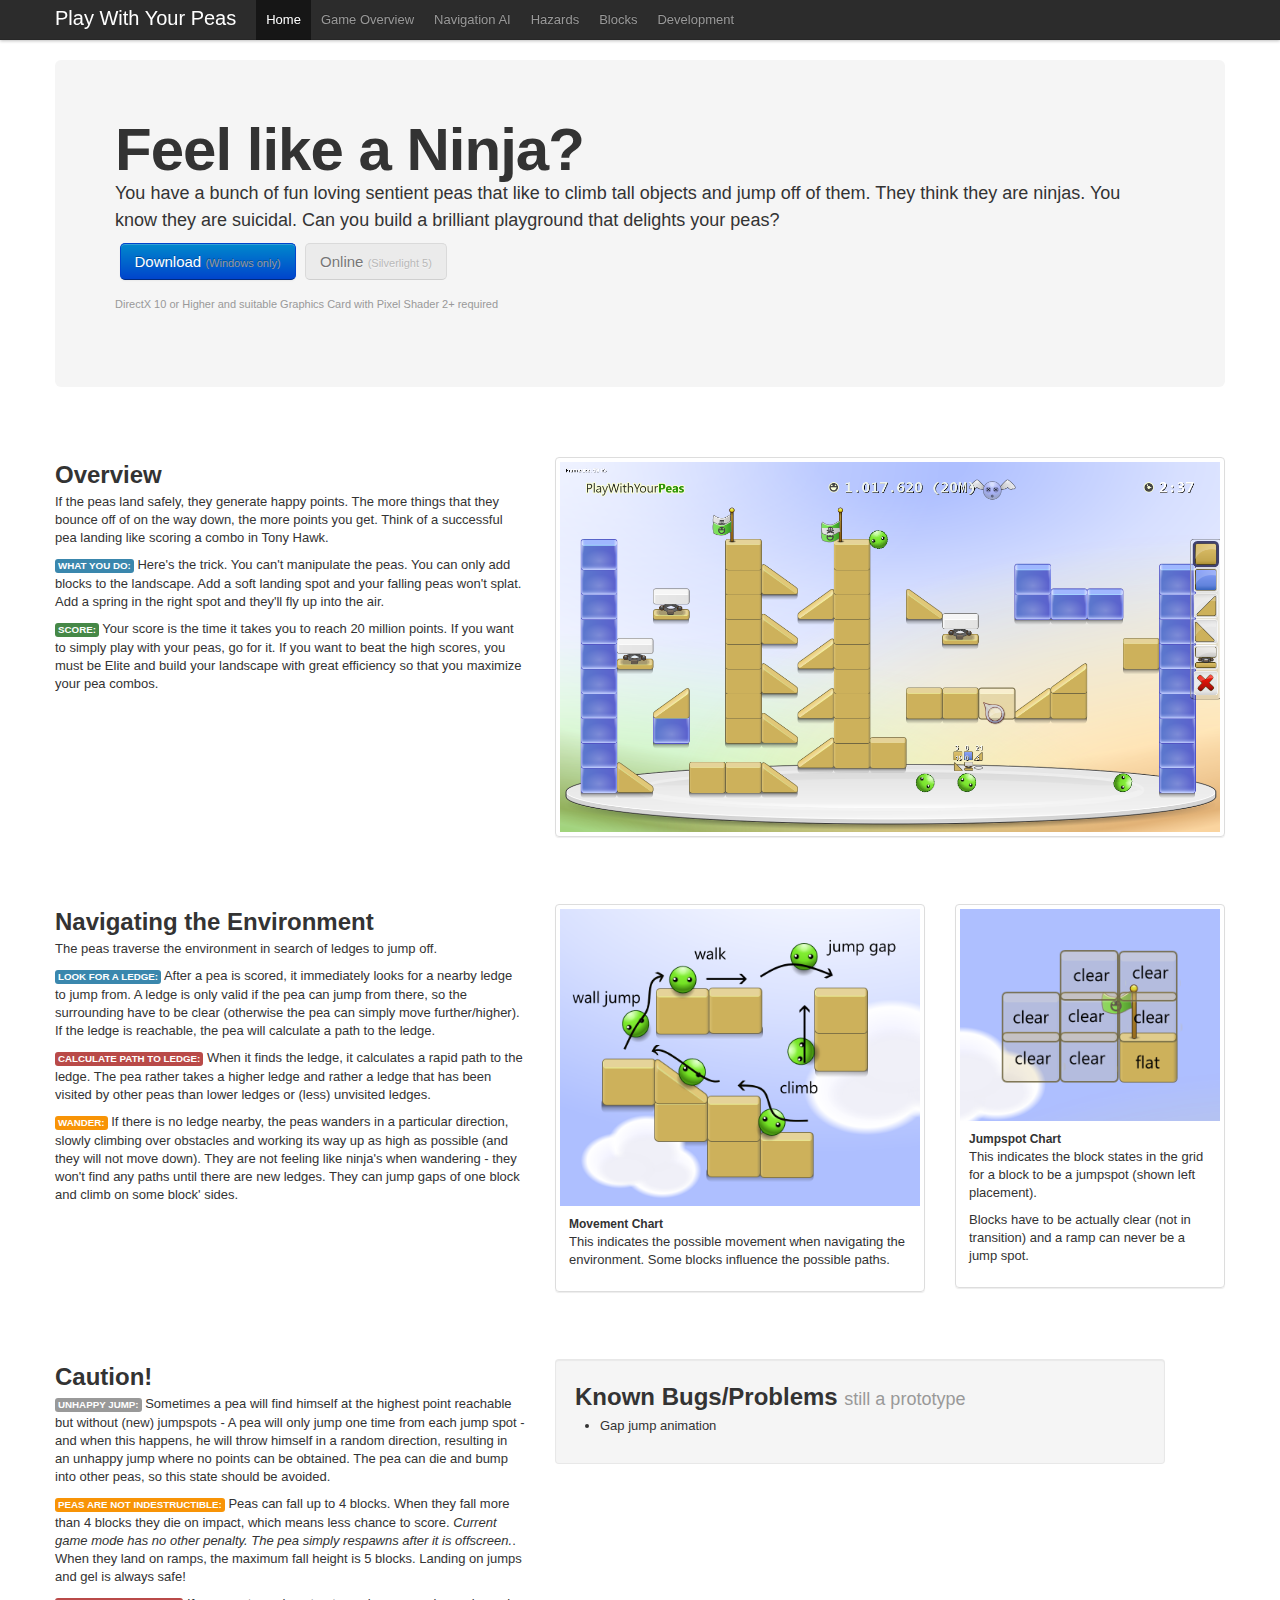
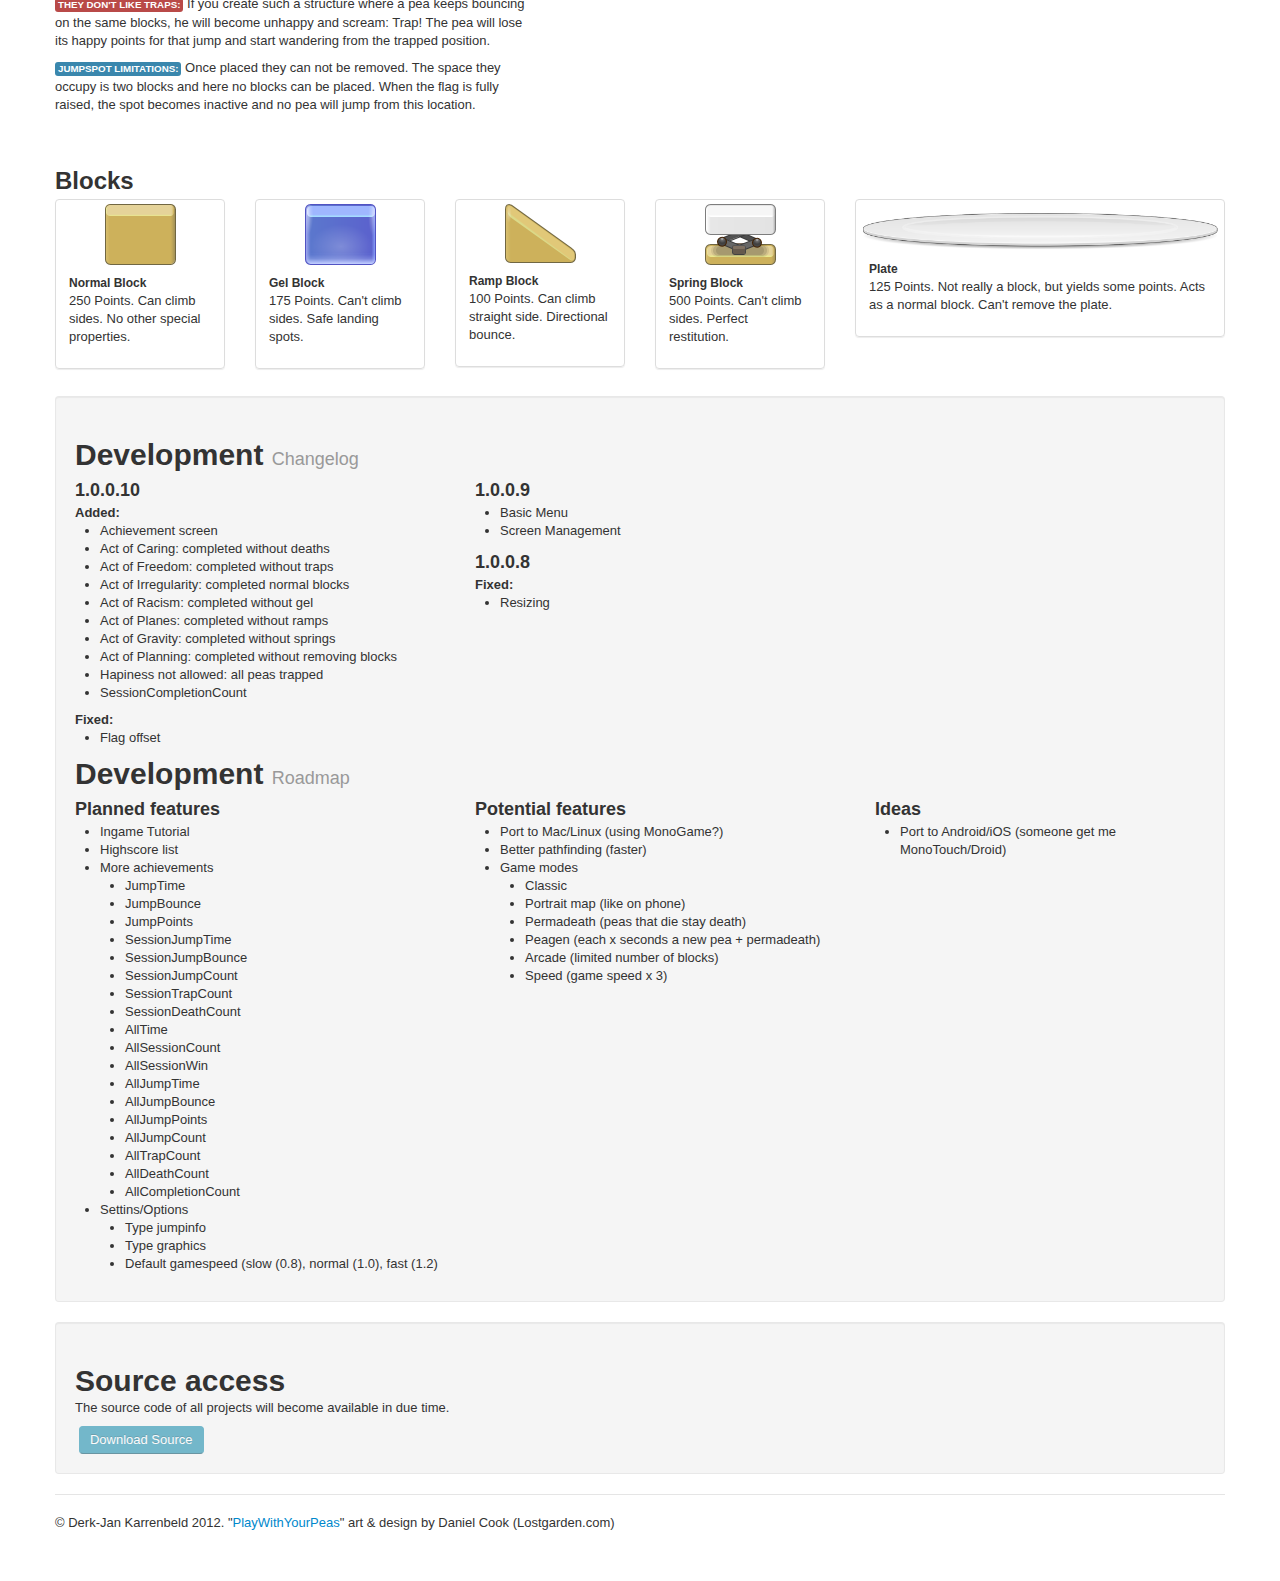
<file: PlayWithYourPeas - Using SilverSprite/PlayWithYourPeas/index.html>
﻿<!doctype html>
<!--[if lt IE 7]> <html class="no-js lt-ie9 lt-ie8 lt-ie7" lang="en"> <![endif]-->
<!--[if IE 7]>    <html class="no-js lt-ie9 lt-ie8" lang="en"> <![endif]-->
<!--[if IE 8]>    <html class="no-js lt-ie9" lang="en"> <![endif]-->
<!--[if gt IE 8]><!--> <html class="no-js" lang="en"> <!--<![endif]-->
<head>
	<meta charset="utf-8">
	<meta http-equiv="X-UA-Compatible" content="IE=edge,chrome=1">
    <meta property="og:type"        content="website" /> 
 	<meta property="og:url"         content="http://peas.derk-jan.org/"> 
  	<meta property="og:title"       content="Play With Your Peas" /> 
  	<meta property="og:image"       content="http://peas.derk-jan.org/img/Identifier.png" /> 
  	<meta property="og:description" content="Play With Your Peas - Prototype Challenge Game" />

	<title>Play With Your Peas - Prototype Challenge Game</title>
	<meta name="description" content="">
	<meta name="author" content="">

	<meta name="viewport" content="width=device-width">
	<link href="less/style.css" rel="stylesheet">

	<script src="js/libs/modernizr-2.5.3-respond-1.1.0.min.js"></script>
</head>
<body data-spy="scroll">
<!--[if lt IE 7]><p class=chromeframe>Your browser is <em>ancient!</em> <a href="http://browsehappy.com/">Upgrade to a different browser</a> or <a href="http://www.google.com/chromeframe/?redirect=true">install Google Chrome Frame</a> to experience this site.</p><![endif]-->

    <div class="navbar navbar-fixed-top" id="navbar">
        <div class="navbar-inner">
            <div class="container">
                <a class="btn btn-navbar" data-toggle="collapse" data-target=".nav-collapse">
                    <span class="icon-bar"></span>
                    <span class="icon-bar"></span>
                    <span class="icon-bar"></span>
                </a>
                <a class="brand" href="#">Play With Your Peas</a>
                <div class="nav-collapse">
                    <ul class="nav">
                        <li class="active"><a href="#">Home</a></li>
                        <li><a href="#about">Game Overview</a></li>
                        <li><a href="#ai">Navigation AI</a></li>
                        <li><a href="#caution">Hazards</a></li>
                        <li><a href="#blocks">Blocks</a></li>
                        <li><a href="#development">Development</a></li>
                    </ul>
                </div><!--/.nav-collapse -->
            </div>
        </div>
    </div>

    <div class="container">

        <!-- Marketing -->
        <div class="hero-unit">
            <h1>Feel like a Ninja?</h1>
            <p>You have a bunch of fun loving sentient peas that like to climb tall objects and jump off 
            of them. They think they are ninjas. You know they are suicidal.
            Can you build a brilliant playground that delights your peas?</p>
            
            <p>
                <a class="btn btn-primary btn-large" href="xna/publish.htm">Download <small>(Windows only)</small></a>
                <a class="btn btn-large disabled" href="canvas/">Online <small>(Silverlight 5)</small></a>
            </p>
            
            <p>
	            <small>DirectX 10 or Higher and suitable Graphics Card with Pixel Shader 2+ required</small><br>
            </p>
        </div>

        <!-- Information -->
        <div id="information">
            <section class="row"  id="about">
                <div class="span5">
                    <h2>Overview</h2>
                    <p>If the peas land safely, they generate happy points. The more things that they bounce off of on the way down, the more points you get. 
                    Think of a successful pea landing like scoring a combo in Tony Hawk.
                    </p>
                    <p><b class="label label-info">What you do:</b> Here's the trick. You can't manipulate the peas. You can only add blocks to the landscape. Add a soft landing spot 
                    and your falling peas won't splat. Add a spring in the right spot and they'll fly up into the air.
                    </p>
                    <p><b class="label label-success">Score:</b> Your score is the time it takes you to reach 20 million points. If you want to simply play with your peas, go for it. 
                    If you want to beat the high scores, you must be Elite and build your landscape with great efficiency so that you maximize your pea combos.
                    </p>
                </div>
                <div class="span7">
                    <ul class="thumbnails">
                        <li class="span7">
                            <!-- <a href="#popupleveldesign" data-toggle="modal" class="thumbnail"> -->
                            <a href="#lvldesign" class="thumbnail zoom">
                                <img src="img/LevelDesign.png" title="Build that playground!" alt="Example playground" />
                            </a>
                            
                            <div id="lvldesign" class="hidden">
                            	<img src="img/LevelDesign.png" title="Build that playground!" alt="Example playground" />
                            </div>
                        </li>
                    </ul>

                    <!-- First do css and so forth
                    <div class="modal fade" id="popupleveldesign">
                        <div class="modal-header">
                            <button class="close" data-dismiss="modal">×</button>
                            <h3>Build that playground!</h3>
                        </div>
                        <div class="modal-body">
                            <img src="img/LevelDesign.png" alt="Example playground" />
                            <p>Use the tools on the right to build the perfect playground for your peas</p>
                        </div>
                        <div class="modal-footer">
                            <a href="#" class="btn">Close</a>
                        </div>
                    </div>
                    -->
                </div>
             </section>
             
             <section id="ai" class="row">
                <div class="span5">
                    <h2>Navigating the Environment</h2>
                    <p>The peas traverse the environment in search of ledges to jump off.</p>
                    <p><b class="label label-info">Look for a ledge:</b> After a pea is scored, it immediately looks for a nearby ledge to jump from. A ledge is only valid if the pea
                    can jump from there, so the surrounding have to be clear (otherwise the pea can simply move further/higher). If the ledge is reachable, 
                    the pea will calculate a path to the ledge.
                    </p>

                    <p><b class="label label-important">Calculate path to ledge:</b> When it finds the ledge, it calculates a rapid path to the ledge. The pea rather takes a higher ledge
                    and rather a ledge that has been visited by other peas than lower ledges or (less) unvisited ledges. 
                    </p>

                    <p><b class="label label-warning">Wander:</b> If there is no ledge nearby, the peas wanders in a particular direction, slowly climbing over obstacles and working 
                    its way up as high as possible (and they will not move down). They are not feeling like ninja's when wandering - they won't find any paths
                    until there are new ledges. They can jump gaps of one block and climb on some block' sides.
                    </p>
                </div>
                <div class="span7">
                    <ul class="thumbnails">
                        <li class="span4">
                            <div class="thumbnail">
                                <img src="img/Movement.png" title="Navigating the environment" alt="Movement chart" />
                                <div class="caption">
                                    <h5>Movement Chart</h5>
                                    <p>This indicates the possible movement when navigating the environment. Some blocks influence the possible paths.</p>
                                </div>
                            </div>
                        </li>
                        <li class="span3">
                            <div class="thumbnail">
                                <img src="img/IsJumpSpot.png" title="Where will the pea jump?" alt="Jumpspot chart" />
                                <div class="caption">
                                    <h5>Jumpspot Chart</h5>
                                    <p>This indicates the block states in the grid for a block to be a jumpspot (shown left placement).</p>
                                    <p>Blocks have to be actually clear (not in transition) and a ramp can never be a jump spot.</p>
                                </div>
                            </div>
                        </li>
                    </ul>
                </div>
             </section>

             <section id="caution" class="row">
                <div class="span5">
                   <h2>Caution!</h2>
                   <p><b class="label">Unhappy Jump:</b> Sometimes a pea will find himself at the highest point reachable but without (new) jumpspots - A pea will only jump
                   one time from each jump spot - and when this happens, he will throw himself in a random direction, resulting in an unhappy jump where no points
                   can be obtained. The pea can die and bump into other peas, so this state should be avoided.</p>
                   <p><b class="label label-warning">Peas are not indestructible:</b> Peas can fall up to 4 blocks. When they fall more than 4 blocks they die on impact, which means less chance
                   to score. <em>Current game mode has no other penalty. The pea simply respawns after it is offscreen.</em>. When they land on ramps, the maximum fall height is 5 blocks. 
                   Landing on jumps and gel is always safe!</p>
                   <p><b class="label label-important">They don't like traps:</b> If you create such a structure where a pea keeps bouncing on the same blocks, he will become unhappy
                   and scream: Trap! The pea will lose its happy points for that jump and start wandering from the trapped position.</p>
                   <p><b class="label label-info">Jumpspot limitations:</b> Once placed they can not be removed. The space they occupy is two blocks and here no blocks can be placed.
                   When the flag is fully raised, the spot becomes inactive and no pea will jump from this location.</p>
                </div>
                <div class="span6 well">
                    <h2>Known Bugs/Problems <small>still a prototype</small></h2>
                    <ul>
                        <li>Gap jump animation</li>
                    </ul>
                </div>
            </section>

            <section id="blocks" class="row">
                <div class="span12">
                    <h2>Blocks</h2>
                    <ul class="thumbnails">
                        <li class="span2">
                            <div class="thumbnail">
                                <img src="img/Block-Normal.png" alt="Normal Block"/>
                                <div class="caption">
                                    <h5>Normal Block</h5>
                                    <p>250 Points. Can climb sides. No other special properties.</p>
                                </div>
                            </div>
                        </li>
                        <li class="span2">
                            <div class="thumbnail">
                                <img src="img/Block-Gel.png" alt="Gel Block"/>
                                 <div class="caption">
                                    <h5>Gel Block</h5>
                                    <p>175 Points. Can't climb sides. Safe landing spots.</p>
                                </div>
                            </div>
                        </li>
                        <li class="span2">
                            <div class="thumbnail">
                                <img src="img/Block-RightRamp.png" alt="Ramp Block"/>
                                <div class="caption">
                                    <h5>Ramp Block</h5>
                                    <p>100 Points. Can climb straight side. Directional bounce.</p>
                                </div>
                            </div>
                        </li>
                         <li class="span2">
                            <div class="thumbnail">
                                <img src="img/Block-Spring.png" alt="Spring Block"/>
                                <div class="caption">
                                    <h5>Spring Block</h5>
                                    <p>500 Points. Can't climb sides. Perfect restitution.</p>
                                </div>
                            </div>
                        </li>
                        <li class="span4">
                            <div class="thumbnail">
                                <img src="img/Plate.png" alt="Plate"/>
                                <div class="caption">
                                    <h5>Plate</h5>
                                    <p>125 Points. Not really a block, but yields some points. 
                                    Acts as a normal block. Can't remove the plate.</p>
                                </div>
                            </div>
                        </li>
                    </ul>
                </div>
            </section>

            <section id="development" class="well">
	            <div class="row">
                    <h1 class="span11">
                        Development <small>Changelog</small>
                    </h1>
                    
                    <div class="span4">
                        <h3>1.0.0.10</h3>
                        
                        <strong>Added:</strong>
                        <ul>
                            <li>Achievement screen</li>
                            <li>Act of Caring: completed without deaths</li>
                            <li>Act of Freedom: completed without traps</li>
                            <li>Act of Irregularity: completed normal blocks</li>
                            <li>Act of Racism: completed without gel</li>
                            <li>Act of Planes: completed without ramps</li>
                            <li>Act of Gravity: completed without springs</li>
                            <li>Act of Planning: completed without removing blocks</li>
                            <li>Hapiness not allowed: all peas trapped</li>
                            <li>SessionCompletionCount</li>
                        </ul>
                        
                        <strong>Fixed:</strong>
                        <ul>
                            <li>Flag offset</li>
                        </ul>
                    </div>

					<div class="span4">
                        <h3>1.0.0.9</h3>
                        <ul>
                            <li>Basic Menu</li>
                            <li>Screen Management</li>
                        </ul>
                    </div>
                          
                    <div class="span4">              
                        <h3>1.0.0.8</h3>
                        
                        <strong>Fixed:</strong>
                        <ul>
                            <li>Resizing</li>
                        </ul>
                     </div>	
                </div>
                <div class="row">
                    <h1 class="span11">
                        Development <small>Roadmap</small>
                    </h1>
                    <div class="span4">
                        <h3>Planned features</h3>
                        <ul>
                            <li>Ingame Tutorial</li>
                            <li>Highscore list</li>
                            <li>More achievements
                                <ul>
                                    <li>JumpTime</li>
                                    <li>JumpBounce</li>
                                    <li>JumpPoints</li>
                                    <li>SessionJumpTime</li>
                                    <li>SessionJumpBounce</li>
                                    <li>SessionJumpCount</li>
                                    <li>SessionTrapCount</li>
                                    <li>SessionDeathCount</li>
                                    <li>AllTime</li>
                                    <li>AllSessionCount</li>
                                    <li>AllSessionWin</li>
                                    <li>AllJumpTime</li>
                                    <li>AllJumpBounce</li>
                                    <li>AllJumpPoints</li>
                                    <li>AllJumpCount</li>
                                    <li>AllTrapCount</li>
                                    <li>AllDeathCount</li>
                                    <li>AllCompletionCount</li>
                                </ul>
                            </li>
                            <li>Settins/Options
                                <ul>
                                    <li>Type jumpinfo</li>
                                    <li>Type graphics</li>
                                    <li>Default gamespeed (slow (0.8), normal (1.0), fast (1.2)</li>
                                </ul>
                            </li>
                        </ul>
                    </div>

                    <div class="span4">
                        <h3>Potential features</h3>
                        <ul>
                            <li>Port to Mac/Linux (using MonoGame?)</li>
                            <li>Better pathfinding (faster)</li>
                            <li>Game modes
                                <ul>
                                    <li>Classic</li>
                                    <li>Portrait map (like on phone)</li>
                                    <li>Permadeath (peas that die stay death)</li>
                                    <li>Peagen (each x seconds a new pea + permadeath)</li>
                                    <li>Arcade (limited number of blocks)</li>
                                    <li>Speed (game speed x 3)</li>
                                </ul>
                            </li>
                        </ul>
                    </div>

                    <div class="span3">
                        <h3>Ideas</h3>
                        <ul>
                            <li>Port to Android/iOS (someone get me MonoTouch/Droid)</li>
                        </ul>
                    </div>
                </div>
            </section>
            <section id="source" class="well">
                <div class="row">
                    <h1 class="span11">
                        Source access
                    </h1>
                    <div class="span6">
                        <p>The source code of all projects will become available in due time.</p>
                        <button class="disabled btn btn-info">Download Source</button>
                    </div>
                </div>
            </section>
             
        </div>

        <hr>

        <footer>
            <p>&copy; Derk-Jan Karrenbeld 2012. "<a href="http://www.lostgarden.com/2008/02/play-with-your-peas-game-prototyping.html" title="Lostgarden.com prototype challenge">PlayWithYourPeas</a>" art &amp; design by Daniel Cook (Lostgarden.com)</p>
        </footer>

    </div> <!-- /container -->

    <script src="//ajax.googleapis.com/ajax/libs/jquery/1.7.1/jquery.min.js"></script>
    <script>        window.jQuery || document.write('<script src="js/libs/jquery-1.7.1.min.js"><\/script>')</script>
    <script src="js/fancyzoom.min.js"></script>
    <script src="js/libs/bootstrap/transition.js"></script>
    <script src="js/libs/bootstrap/collapse.js"></script>
    <script src="js/libs/bootstrap/modal.js"></script>
    <script src="js/libs/bootstrap/scrollspy.js"></script>

	<script>
	    $(document).ready(function () {
	        $('a.zoom').fancyZoom();
	    });</script>

    <script src="js/script.js"></script>
</body>
</html>
</file>
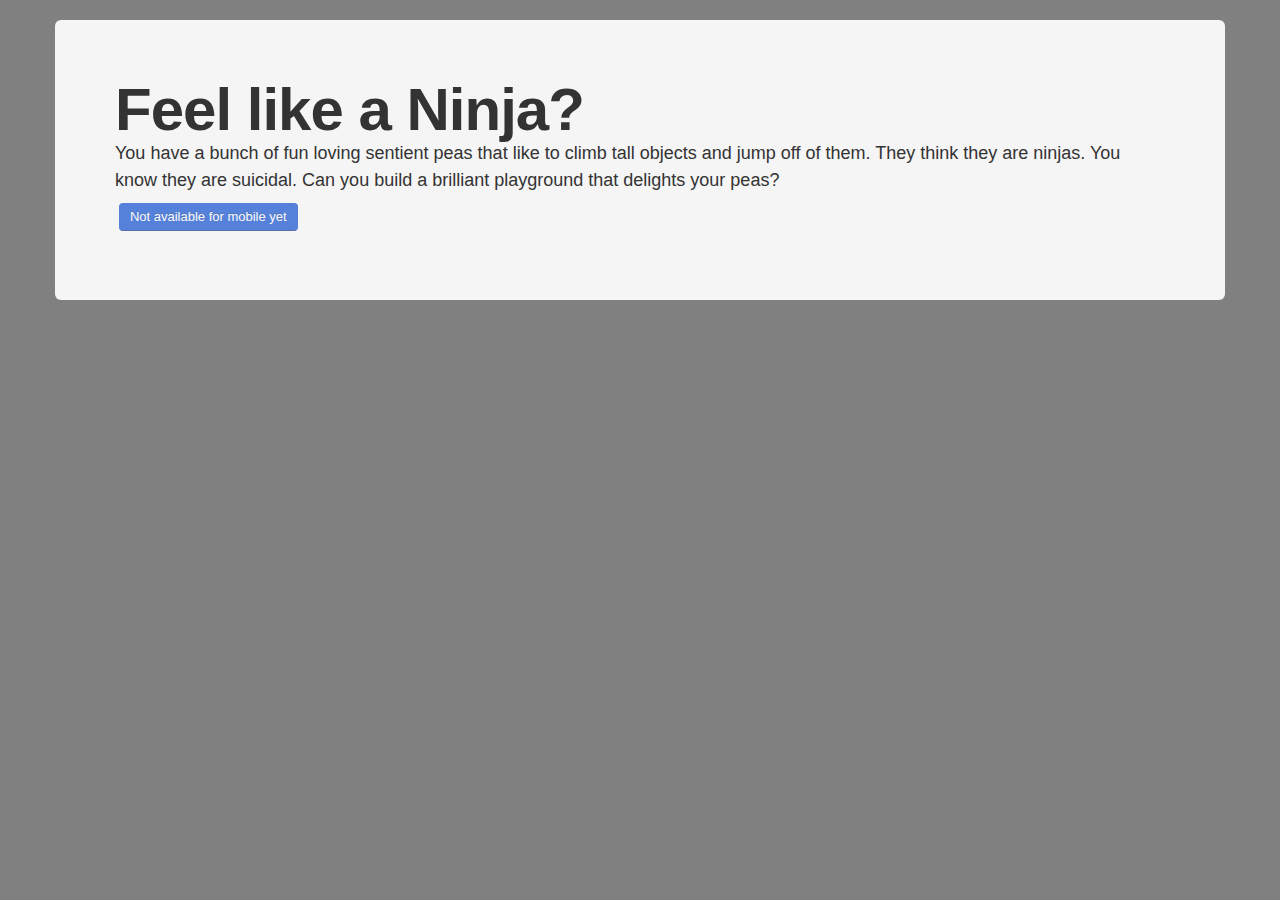
<file: PlayWithYourPeas - Using SilverSprite/PlayWithYourPeas/files/mobile/index.html>
﻿<!doctype html>
<!--[if lt IE 7]> <html class="no-js lt-ie9 lt-ie8 lt-ie7" lang="en"> <![endif]-->
<!--[if IE 7]>    <html class="no-js lt-ie9 lt-ie8" lang="en"> <![endif]-->
<!--[if IE 8]>    <html class="no-js lt-ie9" lang="en"> <![endif]-->
<!--[if gt IE 8]><!--> <html class="no-js" lang="en"> <!--<![endif]-->
<head>
	<meta charset="utf-8">
	<meta http-equiv="X-UA-Compatible" content="IE=edge,chrome=1">
    <meta property="og:type"        content="website" /> 
 	<meta property="og:url"         content="http://peas.derk-jan.org/mobile/"> 
  	<meta property="og:title"       content="Play With Your Peas" /> 
  	<meta property="og:image"       content="http://peas.derk-jan.org/img/Identifier.png" /> 
  	<meta property="og:description" content="Play With Your Peas - Prototype Challenge Game" />

	<title>Play With Your Peas - Mobile</title>
	<meta name="description" content="">
	<meta name="author" content="">

	<meta name="viewport" content="width=device-width">
	<link href="../../less/style.css" rel="stylesheet">

	<script src="../../js/libs/modernizr-2.5.3-respond-1.1.0.min.js"></script>
    <style>
    
        html, body {
	        height: 100%;
	        overflow: auto;
        }
        
        body {
	        padding: 0;
	        margin: 0;
	        background-color: Gray;
        }
        
        #silverlight, #silverlightControlHost {
	        height: 99%;
	        text-align:center;
	        margin: 0;
        }
        
        #silverlightControlHost object {
            width: 100%;
            height: 99%;
        }
        
        .container > .hero-unit 
        {
            margin-top: 20px;
        }
    
    </style>
</head>
<body>
<!--[if lt IE 7]><p class=chromeframe>Your browser is <em>ancient!</em> <a href="http://browsehappy.com/">Upgrade to a different browser</a> or <a href="http://www.google.com/chromeframe/?redirect=true">install Google Chrome Frame</a> to experience this site.</p><![endif]-->

    <div id="fb-root"></div>
    <script>
        window.fbAsyncInit = function () {
            FB.init({
                appId: '223453524434397', // App ID
                channelUrl: '//www.derk-jan.org/files/canvas/channel.html', // Channel File
                status: true, // check login status
                cookie: true, // enable cookies to allow the server to access the session
                xfbml: true  // parse XFBML
            });

            // Additional initialization code here
            /*FB.login(function (response) {
            if (response.authResponse) {
            console.log('Welcome!  Fetching your information.... ');
            FB.api('/me', function (response) {
            console.log('Good to see you, ' + response.name + '.');
            });
            } else {
            console.log('User cancelled login or did not fully authorize.');
            }
            });

            FB.Canvas.getPageInfo(
            function (info) {
            console.log('Width: ' + info.clientWidth + ' Height: ' + info.clientHeight);
            }
            );*/
        };

        // Load the SDK Asynchronously
        (function (d) {
            var js, id = 'facebook-jssdk', ref = d.getElementsByTagName('script')[0];
            if (d.getElementById(id)) { return; }
            js = d.createElement('script'); js.id = id; js.async = true;
            js.src = "//connect.facebook.net/en_US/all.js";
            ref.parentNode.insertBefore(js, ref);
        } (document));
    </script>

    <div class="container">
        <!-- Marketing -->
        <div class="hero-unit">
            <h1>Feel like a Ninja?</h1>
            <p>You have a bunch of fun loving sentient peas that like to climb tall objects and jump off 
            of them. They think they are ninjas. You know they are suicidal.
            Can you build a brilliant playground that delights your peas?</p>
            <p>
                <button class="btn btn-primary disabled">Not available for mobile yet</button>
            </p>
        </div>
    </div>

</body>
</html>
</file>
<file: PlayWithYourPeas - Using SilverSprite/PlayWithYourPeas/less/style.css>
/* CSS crunched with Crunch - http://crunchapp.net/ */
article,aside,details,figcaption,figure,footer,header,hgroup,nav,section{display:block;}
audio,canvas,video{display:inline-block;*display:inline;*zoom:1;}
audio:not([controls]){display:none;}
html{font-size:100%;-webkit-text-size-adjust:100%;-ms-text-size-adjust:100%;}
a:focus{outline:thin dotted;outline:5px auto -webkit-focus-ring-color;outline-offset:-2px;outline:thin dotted;outline:5px auto -webkit-focus-ring-color;outline-offset:-2px;}
a:hover,a:active{outline:0;}
sub,sup{position:relative;font-size:75%;line-height:0;vertical-align:baseline;}
sup{top:-0.5em;}
sub{bottom:-0.25em;}
img{max-width:100%;height:auto;border:0;-ms-interpolation-mode:bicubic;}
button,input,select,textarea{margin:0;font-size:100%;vertical-align:middle;}
button,input{*overflow:visible;line-height:normal;}
button::-moz-focus-inner,input::-moz-focus-inner{padding:0;border:0;}
button,input[type="button"],input[type="reset"],input[type="submit"]{cursor:pointer;-webkit-appearance:button;}
input[type="search"]{-webkit-appearance:textfield;-webkit-box-sizing:content-box;-moz-box-sizing:content-box;box-sizing:content-box;}
input[type="search"]::-webkit-search-decoration,input[type="search"]::-webkit-search-cancel-button{-webkit-appearance:none;}
textarea{overflow:auto;vertical-align:top;}
body{margin:0;font-family:"Helvetica Neue",Helvetica,Arial,sans-serif;font-size:13px;line-height:18px;color:#333333;background-color:#ffffff;}
a{color:#0088cc;text-decoration:none;}
a:hover{color:#005580;text-decoration:underline;}
.row{margin-left:-20px;*zoom:1;*zoom:1;}.row:before,.row:after{display:table;content:"";}
.row:after{clear:both;}
.row:before,.row:after{display:table;content:"";}
.row:after{clear:both;}
[class*="span"]{float:left;margin-left:20px;float:left;margin-left:20px;}
.span1{width:60px;width:60px;}
.span2{width:140px;width:140px;}
.span3{width:220px;width:220px;}
.span4{width:300px;width:300px;}
.span5{width:380px;width:380px;}
.span6{width:460px;width:460px;}
.span7{width:540px;width:540px;}
.span8{width:620px;width:620px;}
.span9{width:700px;width:700px;}
.span10{width:780px;width:780px;}
.span11{width:860px;width:860px;}
.span12,.container{width:940px;width:940px;}
.offset1{margin-left:100px;margin-left:100px;}
.offset2{margin-left:180px;margin-left:180px;}
.offset3{margin-left:260px;margin-left:260px;}
.offset4{margin-left:340px;margin-left:340px;}
.offset5{margin-left:420px;margin-left:420px;}
.offset6{margin-left:500px;margin-left:500px;}
.offset7{margin-left:580px;margin-left:580px;}
.offset8{margin-left:660px;margin-left:660px;}
.offset9{margin-left:740px;margin-left:740px;}
.offset10{margin-left:820px;margin-left:820px;}
.offset11{margin-left:900px;margin-left:900px;}
.row{margin-left:-20px;*zoom:1;*zoom:1;}.row:before,.row:after{display:table;content:"";}
.row:after{clear:both;}
.row:before,.row:after{display:table;content:"";}
.row:after{clear:both;}
[class*="span"]{float:left;margin-left:20px;float:left;margin-left:20px;}
.span1{width:60px;width:60px;}
.span2{width:140px;width:140px;}
.span3{width:220px;width:220px;}
.span4{width:300px;width:300px;}
.span5{width:380px;width:380px;}
.span6{width:460px;width:460px;}
.span7{width:540px;width:540px;}
.span8{width:620px;width:620px;}
.span9{width:700px;width:700px;}
.span10{width:780px;width:780px;}
.span11{width:860px;width:860px;}
.span12,.container{width:940px;width:940px;}
.offset1{margin-left:100px;margin-left:100px;}
.offset2{margin-left:180px;margin-left:180px;}
.offset3{margin-left:260px;margin-left:260px;}
.offset4{margin-left:340px;margin-left:340px;}
.offset5{margin-left:420px;margin-left:420px;}
.offset6{margin-left:500px;margin-left:500px;}
.offset7{margin-left:580px;margin-left:580px;}
.offset8{margin-left:660px;margin-left:660px;}
.offset9{margin-left:740px;margin-left:740px;}
.offset10{margin-left:820px;margin-left:820px;}
.offset11{margin-left:900px;margin-left:900px;}
.row-fluid{width:100%;*zoom:1;*zoom:1;}.row-fluid:before,.row-fluid:after{display:table;content:"";}
.row-fluid:after{clear:both;}
.row-fluid:before,.row-fluid:after{display:table;content:"";}
.row-fluid:after{clear:both;}
.row-fluid>[class*="span"]{float:left;margin-left:2.127659574%;float:left;margin-left:2.127659574%;}
.row-fluid>[class*="span"]:first-child{margin-left:0;}
.row-fluid .span1{width:6.382978723%;width:6.382978723%;}
.row-fluid .span2{width:14.89361702%;width:14.89361702%;}
.row-fluid .span3{width:23.404255317%;width:23.404255317%;}
.row-fluid .span4{width:31.914893614%;width:31.914893614%;}
.row-fluid .span5{width:40.425531911%;width:40.425531911%;}
.row-fluid .span6{width:48.93617020799999%;width:48.93617020799999%;}
.row-fluid .span7{width:57.446808505%;width:57.446808505%;}
.row-fluid .span8{width:65.95744680199999%;width:65.95744680199999%;}
.row-fluid .span9{width:74.468085099%;width:74.468085099%;}
.row-fluid .span10{width:82.97872339599999%;width:82.97872339599999%;}
.row-fluid .span11{width:91.489361693%;width:91.489361693%;}
.row-fluid .span12{width:99.99999998999999%;width:99.99999998999999%;}
.row-fluid{width:100%;*zoom:1;*zoom:1;}.row-fluid:before,.row-fluid:after{display:table;content:"";}
.row-fluid:after{clear:both;}
.row-fluid:before,.row-fluid:after{display:table;content:"";}
.row-fluid:after{clear:both;}
.row-fluid>[class*="span"]{float:left;margin-left:2.127659574%;float:left;margin-left:2.127659574%;}
.row-fluid>[class*="span"]:first-child{margin-left:0;}
.row-fluid .span1{width:6.382978723%;width:6.382978723%;}
.row-fluid .span2{width:14.89361702%;width:14.89361702%;}
.row-fluid .span3{width:23.404255317%;width:23.404255317%;}
.row-fluid .span4{width:31.914893614%;width:31.914893614%;}
.row-fluid .span5{width:40.425531911%;width:40.425531911%;}
.row-fluid .span6{width:48.93617020799999%;width:48.93617020799999%;}
.row-fluid .span7{width:57.446808505%;width:57.446808505%;}
.row-fluid .span8{width:65.95744680199999%;width:65.95744680199999%;}
.row-fluid .span9{width:74.468085099%;width:74.468085099%;}
.row-fluid .span10{width:82.97872339599999%;width:82.97872339599999%;}
.row-fluid .span11{width:91.489361693%;width:91.489361693%;}
.row-fluid .span12{width:99.99999998999999%;width:99.99999998999999%;}
.container{width:940px;margin-left:auto;margin-right:auto;*zoom:1;*zoom:1;width:940px;margin-left:auto;margin-right:auto;*zoom:1;*zoom:1;}.container:before,.container:after{display:table;content:"";}
.container:after{clear:both;}
.container:before,.container:after{display:table;content:"";}
.container:after{clear:both;}
.container:before,.container:after{display:table;content:"";}
.container:after{clear:both;}
.container:before,.container:after{display:table;content:"";}
.container:after{clear:both;}
.container-fluid{padding-left:20px;padding-right:20px;*zoom:1;*zoom:1;}.container-fluid:before,.container-fluid:after{display:table;content:"";}
.container-fluid:after{clear:both;}
.container-fluid:before,.container-fluid:after{display:table;content:"";}
.container-fluid:after{clear:both;}
p{margin:0 0 9px;font-family:"Helvetica Neue",Helvetica,Arial,sans-serif;font-size:13px;line-height:18px;}p small{font-size:11px;color:#999999;}
.lead{margin-bottom:18px;font-size:20px;font-weight:200;line-height:27px;}
h1,h2,h3,h4,h5,h6{margin:0;font-weight:bold;color:#333333;text-rendering:optimizelegibility;}h1 small,h2 small,h3 small,h4 small,h5 small,h6 small{font-weight:normal;color:#999999;}
h1{font-size:30px;line-height:36px;}h1 small{font-size:18px;}
h2{font-size:24px;line-height:36px;}h2 small{font-size:18px;}
h3{line-height:27px;font-size:18px;}h3 small{font-size:14px;}
h4,h5,h6{line-height:18px;}
h4{font-size:14px;}h4 small{font-size:12px;}
h5{font-size:12px;}
h6{font-size:11px;color:#999999;text-transform:uppercase;}
.page-header{padding-bottom:17px;margin:18px 0;border-bottom:1px solid #eeeeee;}
.page-header h1{line-height:1;}
ul,ol{padding:0;margin:0 0 9px 25px;}
ul ul,ul ol,ol ol,ol ul{margin-bottom:0;}
ul{list-style:disc;}
ol{list-style:decimal;}
li{line-height:18px;}
ul.unstyled{margin-left:0;list-style:none;}
dl{margin-bottom:18px;}
dt,dd{line-height:18px;}
dt{font-weight:bold;}
dd{margin-left:9px;}
hr{margin:18px 0;border:0;border-top:1px solid #e5e5e5;border-bottom:1px solid #ffffff;}
strong{font-weight:bold;}
em{font-style:italic;}
.muted{color:#999999;}
abbr{font-size:90%;text-transform:uppercase;border-bottom:1px dotted #ddd;cursor:help;}
blockquote{padding:0 0 0 15px;margin:0 0 18px;border-left:5px solid #eeeeee;}blockquote p{margin-bottom:0;font-size:16px;font-weight:300;line-height:22.5px;font-size:16px;font-weight:300;line-height:22.5px;}
blockquote small{display:block;line-height:18px;color:#999999;}blockquote small:before{content:'\2014 \00A0';}
blockquote.pull-right{float:right;padding-left:0;padding-right:15px;border-left:0;border-right:5px solid #eeeeee;}blockquote.pull-right p,blockquote.pull-right small{text-align:right;}
q:before,q:after,blockquote:before,blockquote:after{content:"";}
address{display:block;margin-bottom:18px;line-height:18px;font-style:normal;}
small{font-size:100%;}
cite{font-style:normal;}
code,pre{padding:0 3px 2px;font-family:Menlo,Monaco,"Courier New",monospace;font-family:Menlo,Monaco,"Courier New",monospace;font-size:12px;color:#333333;-webkit-border-radius:3px;-moz-border-radius:3px;border-radius:3px;-webkit-border-radius:3px;-moz-border-radius:3px;border-radius:3px;}
code{padding:3px 4px;color:#d14;background-color:#f7f7f9;border:1px solid #e1e1e8;}
pre{display:block;padding:8.5px;margin:0 0 9px;font-size:12px;line-height:18px;background-color:#f5f5f5;border:1px solid #ccc;border:1px solid rgba(0, 0, 0, 0.15);-webkit-border-radius:4px;-moz-border-radius:4px;border-radius:4px;-webkit-border-radius:4px;-moz-border-radius:4px;border-radius:4px;white-space:pre;white-space:pre-wrap;word-break:break-all;}pre.prettyprint{margin-bottom:18px;}
pre code{padding:0;background-color:transparent;}
form{margin:0 0 18px;}
fieldset{padding:0;margin:0;border:0;}
legend{display:block;width:100%;padding:0;margin-bottom:27px;font-size:19.5px;line-height:36px;color:#333333;border:0;border-bottom:1px solid #eee;}
label,input,button,select,textarea{font-family:"Helvetica Neue",Helvetica,Arial,sans-serif;font-family:"Helvetica Neue",Helvetica,Arial,sans-serif;font-size:13px;font-weight:normal;line-height:18px;font-size:13px;font-weight:normal;line-height:18px;font-family:"Helvetica Neue",Helvetica,Arial,sans-serif;font-family:"Helvetica Neue",Helvetica,Arial,sans-serif;font-size:13px;font-weight:normal;line-height:18px;font-size:13px;font-weight:normal;line-height:18px;}
label{display:block;margin-bottom:5px;color:#333333;}
input,textarea,select,.uneditable-input{display:inline-block;width:210px;height:18px;padding:4px;margin-bottom:9px;font-size:13px;line-height:18px;color:#555555;border:1px solid #ccc;-webkit-border-radius:3px;-moz-border-radius:3px;border-radius:3px;-webkit-border-radius:3px;-moz-border-radius:3px;border-radius:3px;}
.uneditable-textarea{width:auto;height:auto;}
label input,label textarea,label select{display:block;}
input[type="image"],input[type="checkbox"],input[type="radio"]{width:auto;height:auto;padding:0;margin:3px 0;*margin-top:0;line-height:normal;border:0;cursor:pointer;border-radius:0 \0/;}
input[type="file"]{padding:initial;line-height:initial;border:initial;background-color:#ffffff;background-color:initial;-webkit-box-shadow:none;-moz-box-shadow:none;box-shadow:none;-webkit-box-shadow:none;-moz-box-shadow:none;box-shadow:none;}
input[type="button"],input[type="reset"],input[type="submit"]{width:auto;height:auto;}
select,input[type="file"]{height:28px;*margin-top:4px;line-height:28px;}
select{width:220px;background-color:#ffffff;}
select[multiple],select[size]{height:auto;}
input[type="image"]{-webkit-box-shadow:none;-moz-box-shadow:none;box-shadow:none;-webkit-box-shadow:none;-moz-box-shadow:none;box-shadow:none;}
textarea{height:auto;}
input[type="hidden"]{display:none;}
.radio,.checkbox{padding-left:18px;}
.radio input[type="radio"],.checkbox input[type="checkbox"]{float:left;margin-left:-18px;}
.controls>.radio:first-child,.controls>.checkbox:first-child{padding-top:5px;}
.radio.inline,.checkbox.inline{display:inline-block;margin-bottom:0;vertical-align:middle;}
.radio.inline+.radio.inline,.checkbox.inline+.checkbox.inline{margin-left:10px;}
.controls>.radio.inline:first-child,.controls>.checkbox.inline:first-child{padding-top:0;}
input,textarea{-webkit-box-shadow:inset 0 1px 1px rgba(0, 0, 0, 0.075);-moz-box-shadow:inset 0 1px 1px rgba(0, 0, 0, 0.075);box-shadow:inset 0 1px 1px rgba(0, 0, 0, 0.075);-webkit-box-shadow:inset 0 1px 1px rgba(0, 0, 0, 0.075);-moz-box-shadow:inset 0 1px 1px rgba(0, 0, 0, 0.075);box-shadow:inset 0 1px 1px rgba(0, 0, 0, 0.075);-webkit-transition:border linear 0.2s,box-shadow linear 0.2s;-moz-transition:border linear 0.2s,box-shadow linear 0.2s;-ms-transition:border linear 0.2s,box-shadow linear 0.2s;-o-transition:border linear 0.2s,box-shadow linear 0.2s;transition:border linear 0.2s,box-shadow linear 0.2s;-webkit-transition:border linear 0.2s,box-shadow linear 0.2s;-moz-transition:border linear 0.2s,box-shadow linear 0.2s;-ms-transition:border linear 0.2s,box-shadow linear 0.2s;-o-transition:border linear 0.2s,box-shadow linear 0.2s;transition:border linear 0.2s,box-shadow linear 0.2s;}
input:focus,textarea:focus{border-color:rgba(82, 168, 236, 0.8);-webkit-box-shadow:inset 0 1px 1px rgba(0, 0, 0, 0.075),0 0 8px rgba(82, 168, 236, 0.6);-moz-box-shadow:inset 0 1px 1px rgba(0, 0, 0, 0.075),0 0 8px rgba(82, 168, 236, 0.6);box-shadow:inset 0 1px 1px rgba(0, 0, 0, 0.075),0 0 8px rgba(82, 168, 236, 0.6);-webkit-box-shadow:inset 0 1px 1px rgba(0, 0, 0, 0.075),0 0 8px rgba(82, 168, 236, 0.6);-moz-box-shadow:inset 0 1px 1px rgba(0, 0, 0, 0.075),0 0 8px rgba(82, 168, 236, 0.6);box-shadow:inset 0 1px 1px rgba(0, 0, 0, 0.075),0 0 8px rgba(82, 168, 236, 0.6);outline:0;outline:thin dotted \9;}
input[type="file"]:focus,input[type="checkbox"]:focus,select:focus{-webkit-box-shadow:none;-moz-box-shadow:none;box-shadow:none;-webkit-box-shadow:none;-moz-box-shadow:none;box-shadow:none;outline:thin dotted;outline:5px auto -webkit-focus-ring-color;outline-offset:-2px;outline:thin dotted;outline:5px auto -webkit-focus-ring-color;outline-offset:-2px;}
.input-mini{width:60px;}
.input-small{width:90px;}
.input-medium{width:150px;}
.input-large{width:210px;}
.input-xlarge{width:270px;}
.input-xxlarge{width:530px;}
input[class*="span"],select[class*="span"],textarea[class*="span"],.uneditable-input{float:none;margin-left:0;}
input.span1,textarea.span1,.uneditable-input.span1{width:50px;width:50px;}
input.span2,textarea.span2,.uneditable-input.span2{width:130px;width:130px;}
input.span3,textarea.span3,.uneditable-input.span3{width:210px;width:210px;}
input.span4,textarea.span4,.uneditable-input.span4{width:290px;width:290px;}
input.span5,textarea.span5,.uneditable-input.span5{width:370px;width:370px;}
input.span6,textarea.span6,.uneditable-input.span6{width:450px;width:450px;}
input.span7,textarea.span7,.uneditable-input.span7{width:530px;width:530px;}
input.span8,textarea.span8,.uneditable-input.span8{width:610px;width:610px;}
input.span9,textarea.span9,.uneditable-input.span9{width:690px;width:690px;}
input.span10,textarea.span10,.uneditable-input.span10{width:770px;width:770px;}
input.span11,textarea.span11,.uneditable-input.span11{width:850px;width:850px;}
input.span12,textarea.span12,.uneditable-input.span12{width:930px;width:930px;}
input.span1,textarea.span1,.uneditable-input.span1{width:50px;width:50px;}
input.span2,textarea.span2,.uneditable-input.span2{width:130px;width:130px;}
input.span3,textarea.span3,.uneditable-input.span3{width:210px;width:210px;}
input.span4,textarea.span4,.uneditable-input.span4{width:290px;width:290px;}
input.span5,textarea.span5,.uneditable-input.span5{width:370px;width:370px;}
input.span6,textarea.span6,.uneditable-input.span6{width:450px;width:450px;}
input.span7,textarea.span7,.uneditable-input.span7{width:530px;width:530px;}
input.span8,textarea.span8,.uneditable-input.span8{width:610px;width:610px;}
input.span9,textarea.span9,.uneditable-input.span9{width:690px;width:690px;}
input.span10,textarea.span10,.uneditable-input.span10{width:770px;width:770px;}
input.span11,textarea.span11,.uneditable-input.span11{width:850px;width:850px;}
input.span12,textarea.span12,.uneditable-input.span12{width:930px;width:930px;}
input[disabled],select[disabled],textarea[disabled],input[readonly],select[readonly],textarea[readonly]{background-color:#f5f5f5;border-color:#ddd;cursor:not-allowed;}
.control-group.warning>label,.control-group.warning .help-block,.control-group.warning .help-inline{color:#c09853;}
.control-group.warning input,.control-group.warning select,.control-group.warning textarea{color:#c09853;border-color:#c09853;}.control-group.warning input:focus,.control-group.warning select:focus,.control-group.warning textarea:focus{border-color:#a47e3c;-webkit-box-shadow:0 0 6px #dbc59e;-moz-box-shadow:0 0 6px #dbc59e;box-shadow:0 0 6px #dbc59e;-webkit-box-shadow:0 0 6px #dbc59e;-moz-box-shadow:0 0 6px #dbc59e;box-shadow:0 0 6px #dbc59e;}
.control-group.warning .input-prepend .add-on,.control-group.warning .input-append .add-on{color:#c09853;background-color:#fcf8e3;border-color:#c09853;}
.control-group.error>label,.control-group.error .help-block,.control-group.error .help-inline{color:#b94a48;}
.control-group.error input,.control-group.error select,.control-group.error textarea{color:#b94a48;border-color:#b94a48;}.control-group.error input:focus,.control-group.error select:focus,.control-group.error textarea:focus{border-color:#953b39;-webkit-box-shadow:0 0 6px #d59392;-moz-box-shadow:0 0 6px #d59392;box-shadow:0 0 6px #d59392;-webkit-box-shadow:0 0 6px #d59392;-moz-box-shadow:0 0 6px #d59392;box-shadow:0 0 6px #d59392;}
.control-group.error .input-prepend .add-on,.control-group.error .input-append .add-on{color:#b94a48;background-color:#f2dede;border-color:#b94a48;}
.control-group.success>label,.control-group.success .help-block,.control-group.success .help-inline{color:#468847;}
.control-group.success input,.control-group.success select,.control-group.success textarea{color:#468847;border-color:#468847;}.control-group.success input:focus,.control-group.success select:focus,.control-group.success textarea:focus{border-color:#356635;-webkit-box-shadow:0 0 6px #7aba7b;-moz-box-shadow:0 0 6px #7aba7b;box-shadow:0 0 6px #7aba7b;-webkit-box-shadow:0 0 6px #7aba7b;-moz-box-shadow:0 0 6px #7aba7b;box-shadow:0 0 6px #7aba7b;}
.control-group.success .input-prepend .add-on,.control-group.success .input-append .add-on{color:#468847;background-color:#dff0d8;border-color:#468847;}
input:focus:required:invalid,textarea:focus:required:invalid,select:focus:required:invalid{color:#b94a48;border-color:#ee5f5b;}input:focus:required:invalid:focus,textarea:focus:required:invalid:focus,select:focus:required:invalid:focus{border-color:#e9322d;-webkit-box-shadow:0 0 6px #f8b9b7;-moz-box-shadow:0 0 6px #f8b9b7;box-shadow:0 0 6px #f8b9b7;-webkit-box-shadow:0 0 6px #f8b9b7;-moz-box-shadow:0 0 6px #f8b9b7;box-shadow:0 0 6px #f8b9b7;}
.form-actions{padding:17px 20px 18px;margin-top:18px;margin-bottom:18px;background-color:#f5f5f5;border-top:1px solid #ddd;}
.uneditable-input{display:block;background-color:#ffffff;border-color:#eee;-webkit-box-shadow:inset 0 1px 2px rgba(0, 0, 0, 0.025);-moz-box-shadow:inset 0 1px 2px rgba(0, 0, 0, 0.025);box-shadow:inset 0 1px 2px rgba(0, 0, 0, 0.025);-webkit-box-shadow:inset 0 1px 2px rgba(0, 0, 0, 0.025);-moz-box-shadow:inset 0 1px 2px rgba(0, 0, 0, 0.025);box-shadow:inset 0 1px 2px rgba(0, 0, 0, 0.025);cursor:not-allowed;}
:-moz-placeholder{color:#999999;}
::-webkit-input-placeholder{color:#999999;}
:-moz-placeholder{color:#999999;}
::-webkit-input-placeholder{color:#999999;}
.help-block{margin-top:5px;margin-bottom:0;color:#999999;}
.help-inline{display:inline-block;*display:inline;*zoom:1;*display:inline;*zoom:1;margin-bottom:9px;vertical-align:middle;padding-left:5px;}
.input-prepend,.input-append{margin-bottom:5px;*zoom:1;*zoom:1;}.input-prepend:before,.input-append:before,.input-prepend:after,.input-append:after{display:table;content:"";}
.input-prepend:after,.input-append:after{clear:both;}
.input-prepend:before,.input-append:before,.input-prepend:after,.input-append:after{display:table;content:"";}
.input-prepend:after,.input-append:after{clear:both;}
.input-prepend input,.input-append input,.input-prepend .uneditable-input,.input-append .uneditable-input{-webkit-border-radius:0 3px 3px 0;-moz-border-radius:0 3px 3px 0;border-radius:0 3px 3px 0;-webkit-border-radius:0 3px 3px 0;-moz-border-radius:0 3px 3px 0;border-radius:0 3px 3px 0;}.input-prepend input:focus,.input-append input:focus,.input-prepend .uneditable-input:focus,.input-append .uneditable-input:focus{position:relative;z-index:2;}
.input-prepend .uneditable-input,.input-append .uneditable-input{border-left-color:#ccc;}
.input-prepend .add-on,.input-append .add-on{float:left;display:block;width:auto;min-width:16px;height:18px;margin-right:-1px;padding:4px 5px;font-weight:normal;line-height:18px;color:#999999;text-align:center;text-shadow:0 1px 0 #ffffff;background-color:#f5f5f5;border:1px solid #ccc;-webkit-border-radius:3px 0 0 3px;-moz-border-radius:3px 0 0 3px;border-radius:3px 0 0 3px;-webkit-border-radius:3px 0 0 3px;-moz-border-radius:3px 0 0 3px;border-radius:3px 0 0 3px;}
.input-prepend .active,.input-append .active{background-color:#a9dba9;border-color:#46a546;}
.input-prepend .add-on{*margin-top:1px;}
.input-append input,.input-append .uneditable-input{float:left;-webkit-border-radius:3px 0 0 3px;-moz-border-radius:3px 0 0 3px;border-radius:3px 0 0 3px;-webkit-border-radius:3px 0 0 3px;-moz-border-radius:3px 0 0 3px;border-radius:3px 0 0 3px;}
.input-append .uneditable-input{border-right-color:#ccc;}
.input-append .add-on{margin-right:0;margin-left:-1px;-webkit-border-radius:0 3px 3px 0;-moz-border-radius:0 3px 3px 0;border-radius:0 3px 3px 0;-webkit-border-radius:0 3px 3px 0;-moz-border-radius:0 3px 3px 0;border-radius:0 3px 3px 0;}
.input-append input:first-child{*margin-left:-160px;}.input-append input:first-child+.add-on{*margin-left:-21px;}
.search-query{padding-left:14px;padding-right:14px;margin-bottom:0;-webkit-border-radius:14px;-moz-border-radius:14px;border-radius:14px;-webkit-border-radius:14px;-moz-border-radius:14px;border-radius:14px;}
.form-search input,.form-inline input,.form-horizontal input,.form-search textarea,.form-inline textarea,.form-horizontal textarea,.form-search select,.form-inline select,.form-horizontal select,.form-search .help-inline,.form-inline .help-inline,.form-horizontal .help-inline,.form-search .uneditable-input,.form-inline .uneditable-input,.form-horizontal .uneditable-input{display:inline-block;margin-bottom:0;}
.form-search label,.form-inline label,.form-search .input-append,.form-inline .input-append,.form-search .input-prepend,.form-inline .input-prepend{display:inline-block;}
.form-search .input-append .add-on,.form-inline .input-prepend .add-on,.form-search .input-append .add-on,.form-inline .input-prepend .add-on{vertical-align:middle;}
.control-group{margin-bottom:9px;}
.form-horizontal legend+.control-group{margin-top:18px;-webkit-margin-top-collapse:separate;}
.form-horizontal .control-group{margin-bottom:18px;*zoom:1;*zoom:1;}.form-horizontal .control-group:before,.form-horizontal .control-group:after{display:table;content:"";}
.form-horizontal .control-group:after{clear:both;}
.form-horizontal .control-group:before,.form-horizontal .control-group:after{display:table;content:"";}
.form-horizontal .control-group:after{clear:both;}
.form-horizontal .control-group>label{float:left;width:140px;padding-top:5px;text-align:right;}
.form-horizontal .controls{margin-left:160px;}
.form-horizontal .form-actions{padding-left:160px;}
table{max-width:100%;border-collapse:collapse;border-spacing:0;}
.table{width:100%;margin-bottom:18px;}.table th,.table td{padding:8px;line-height:18px;text-align:left;border-top:1px solid #ddd;}
.table th{font-weight:bold;vertical-align:bottom;}
.table td{vertical-align:top;}
.table thead:first-child tr th,.table thead:first-child tr td{border-top:0;}
.table tbody+tbody{border-top:2px solid #ddd;}
.table-condensed th,.table-condensed td{padding:4px 5px;}
.table-bordered{border:1px solid #ddd;border-collapse:separate;*border-collapse:collapsed;-webkit-border-radius:4px;-moz-border-radius:4px;border-radius:4px;-webkit-border-radius:4px;-moz-border-radius:4px;border-radius:4px;}.table-bordered th+th,.table-bordered td+td,.table-bordered th+td,.table-bordered td+th{border-left:1px solid #ddd;}
.table-bordered thead:first-child tr:first-child th,.table-bordered tbody:first-child tr:first-child th,.table-bordered tbody:first-child tr:first-child td{border-top:0;}
.table-bordered thead:first-child tr:first-child th:first-child,.table-bordered tbody:first-child tr:first-child td:first-child{-webkit-border-radius:4px 0 0 0;-moz-border-radius:4px 0 0 0;border-radius:4px 0 0 0;-webkit-border-radius:4px 0 0 0;-moz-border-radius:4px 0 0 0;border-radius:4px 0 0 0;}
.table-bordered thead:first-child tr:first-child th:last-child,.table-bordered tbody:first-child tr:first-child td:last-child{-webkit-border-radius:0 4px 0 0;-moz-border-radius:0 4px 0 0;border-radius:0 4px 0 0;-webkit-border-radius:0 4px 0 0;-moz-border-radius:0 4px 0 0;border-radius:0 4px 0 0;}
.table-bordered thead:last-child tr:last-child th:first-child,.table-bordered tbody:last-child tr:last-child td:first-child{-webkit-border-radius:0 0 0 4px;-moz-border-radius:0 0 0 4px;border-radius:0 0 0 4px;-webkit-border-radius:0 0 0 4px;-moz-border-radius:0 0 0 4px;border-radius:0 0 0 4px;}
.table-bordered thead:last-child tr:last-child th:last-child,.table-bordered tbody:last-child tr:last-child td:last-child{-webkit-border-radius:0 0 4px 0;-moz-border-radius:0 0 4px 0;border-radius:0 0 4px 0;-webkit-border-radius:0 0 4px 0;-moz-border-radius:0 0 4px 0;border-radius:0 0 4px 0;}
.table-striped tbody tr:nth-child(odd) td,.table-striped tbody tr:nth-child(odd) th{background-color:#f9f9f9;}
table .span1{float:none;width:44px;margin-left:0;}
table .span2{float:none;width:124px;margin-left:0;}
table .span3{float:none;width:204px;margin-left:0;}
table .span4{float:none;width:284px;margin-left:0;}
table .span5{float:none;width:364px;margin-left:0;}
table .span6{float:none;width:444px;margin-left:0;}
table .span7{float:none;width:524px;margin-left:0;}
table .span8{float:none;width:604px;margin-left:0;}
table .span9{float:none;width:684px;margin-left:0;}
table .span10{float:none;width:764px;margin-left:0;}
table .span11{float:none;width:844px;margin-left:0;}
table .span12{float:none;width:924px;margin-left:0;}
[class^="icon-"]{display:inline-block;width:14px;height:14px;vertical-align:text-top;background-image:url(../img/glyphicons-halflings.png);background-position:14px 14px;background-repeat:no-repeat;*margin-right:.3em;*margin-right:.3em;}[class^="icon-"]:last-child{*margin-left:0;}
[class^="icon-"]:last-child{*margin-left:0;}
.icon-white{background-image:url(../img/glyphicons-halflings-white.png);}
.icon-glass{background-position:0 0;}
.icon-music{background-position:-24px 0;}
.icon-search{background-position:-48px 0;}
.icon-envelope{background-position:-72px 0;}
.icon-heart{background-position:-96px 0;}
.icon-star{background-position:-120px 0;}
.icon-star-empty{background-position:-144px 0;}
.icon-user{background-position:-168px 0;}
.icon-film{background-position:-192px 0;}
.icon-th-large{background-position:-216px 0;}
.icon-th{background-position:-240px 0;}
.icon-th-list{background-position:-264px 0;}
.icon-ok{background-position:-288px 0;}
.icon-remove{background-position:-312px 0;}
.icon-zoom-in{background-position:-336px 0;}
.icon-zoom-out{background-position:-360px 0;}
.icon-off{background-position:-384px 0;}
.icon-signal{background-position:-408px 0;}
.icon-cog{background-position:-432px 0;}
.icon-trash{background-position:-456px 0;}
.icon-home{background-position:0 -24px;}
.icon-file{background-position:-24px -24px;}
.icon-time{background-position:-48px -24px;}
.icon-road{background-position:-72px -24px;}
.icon-download-alt{background-position:-96px -24px;}
.icon-download{background-position:-120px -24px;}
.icon-upload{background-position:-144px -24px;}
.icon-inbox{background-position:-168px -24px;}
.icon-play-circle{background-position:-192px -24px;}
.icon-repeat{background-position:-216px -24px;}
.icon-refresh{background-position:-240px -24px;}
.icon-list-alt{background-position:-264px -24px;}
.icon-lock{background-position:-287px -24px;}
.icon-flag{background-position:-312px -24px;}
.icon-headphones{background-position:-336px -24px;}
.icon-volume-off{background-position:-360px -24px;}
.icon-volume-down{background-position:-384px -24px;}
.icon-volume-up{background-position:-408px -24px;}
.icon-qrcode{background-position:-432px -24px;}
.icon-barcode{background-position:-456px -24px;}
.icon-tag{background-position:0 -48px;}
.icon-tags{background-position:-25px -48px;}
.icon-book{background-position:-48px -48px;}
.icon-bookmark{background-position:-72px -48px;}
.icon-print{background-position:-96px -48px;}
.icon-camera{background-position:-120px -48px;}
.icon-font{background-position:-144px -48px;}
.icon-bold{background-position:-167px -48px;}
.icon-italic{background-position:-192px -48px;}
.icon-text-height{background-position:-216px -48px;}
.icon-text-width{background-position:-240px -48px;}
.icon-align-left{background-position:-264px -48px;}
.icon-align-center{background-position:-288px -48px;}
.icon-align-right{background-position:-312px -48px;}
.icon-align-justify{background-position:-336px -48px;}
.icon-list{background-position:-360px -48px;}
.icon-indent-left{background-position:-384px -48px;}
.icon-indent-right{background-position:-408px -48px;}
.icon-facetime-video{background-position:-432px -48px;}
.icon-picture{background-position:-456px -48px;}
.icon-pencil{background-position:0 -72px;}
.icon-map-marker{background-position:-24px -72px;}
.icon-adjust{background-position:-48px -72px;}
.icon-tint{background-position:-72px -72px;}
.icon-edit{background-position:-96px -72px;}
.icon-share{background-position:-120px -72px;}
.icon-check{background-position:-144px -72px;}
.icon-move{background-position:-168px -72px;}
.icon-step-backward{background-position:-192px -72px;}
.icon-fast-backward{background-position:-216px -72px;}
.icon-backward{background-position:-240px -72px;}
.icon-play{background-position:-264px -72px;}
.icon-pause{background-position:-288px -72px;}
.icon-stop{background-position:-312px -72px;}
.icon-forward{background-position:-336px -72px;}
.icon-fast-forward{background-position:-360px -72px;}
.icon-step-forward{background-position:-384px -72px;}
.icon-eject{background-position:-408px -72px;}
.icon-chevron-left{background-position:-432px -72px;}
.icon-chevron-right{background-position:-456px -72px;}
.icon-plus-sign{background-position:0 -96px;}
.icon-minus-sign{background-position:-24px -96px;}
.icon-remove-sign{background-position:-48px -96px;}
.icon-ok-sign{background-position:-72px -96px;}
.icon-question-sign{background-position:-96px -96px;}
.icon-info-sign{background-position:-120px -96px;}
.icon-screenshot{background-position:-144px -96px;}
.icon-remove-circle{background-position:-168px -96px;}
.icon-ok-circle{background-position:-192px -96px;}
.icon-ban-circle{background-position:-216px -96px;}
.icon-arrow-left{background-position:-240px -96px;}
.icon-arrow-right{background-position:-264px -96px;}
.icon-arrow-up{background-position:-289px -96px;}
.icon-arrow-down{background-position:-312px -96px;}
.icon-share-alt{background-position:-336px -96px;}
.icon-resize-full{background-position:-360px -96px;}
.icon-resize-small{background-position:-384px -96px;}
.icon-plus{background-position:-408px -96px;}
.icon-minus{background-position:-433px -96px;}
.icon-asterisk{background-position:-456px -96px;}
.icon-exclamation-sign{background-position:0 -120px;}
.icon-gift{background-position:-24px -120px;}
.icon-leaf{background-position:-48px -120px;}
.icon-fire{background-position:-72px -120px;}
.icon-eye-open{background-position:-96px -120px;}
.icon-eye-close{background-position:-120px -120px;}
.icon-warning-sign{background-position:-144px -120px;}
.icon-plane{background-position:-168px -120px;}
.icon-calendar{background-position:-192px -120px;}
.icon-random{background-position:-216px -120px;}
.icon-comment{background-position:-240px -120px;}
.icon-magnet{background-position:-264px -120px;}
.icon-chevron-up{background-position:-288px -120px;}
.icon-chevron-down{background-position:-313px -119px;}
.icon-retweet{background-position:-336px -120px;}
.icon-shopping-cart{background-position:-360px -120px;}
.icon-folder-close{background-position:-384px -120px;}
.icon-folder-open{background-position:-408px -120px;}
.icon-resize-vertical{background-position:-432px -119px;}
.icon-resize-horizontal{background-position:-456px -118px;}
.dropdown{position:relative;}
.dropdown-toggle{*margin-bottom:-3px;}
.dropdown-toggle:active,.open .dropdown-toggle{outline:0;}
.caret{display:inline-block;width:0;height:0;text-indent:-99999px;*text-indent:0;vertical-align:top;border-left:4px solid transparent;border-right:4px solid transparent;border-top:4px solid #000000;opacity:0.3;filter:alpha(opacity=30);opacity:0.3;filter:alpha(opacity=30);content:"\2193";}
.dropdown .caret{margin-top:8px;margin-left:2px;}
.dropdown:hover .caret,.open.dropdown .caret{opacity:1;filter:alpha(opacity=100);opacity:1;filter:alpha(opacity=100);}
.dropdown-menu{position:absolute;top:100%;left:0;z-index:1000;float:left;display:none;min-width:160px;max-width:220px;_width:160px;padding:4px 0;margin:0;list-style:none;background-color:#ffffff;border-color:#ccc;border-color:rgba(0, 0, 0, 0.2);border-style:solid;border-width:1px;-webkit-border-radius:0 0 5px 5px;-moz-border-radius:0 0 5px 5px;border-radius:0 0 5px 5px;-webkit-border-radius:0 0 5px 5px;-moz-border-radius:0 0 5px 5px;border-radius:0 0 5px 5px;-webkit-box-shadow:0 5px 10px rgba(0, 0, 0, 0.2);-moz-box-shadow:0 5px 10px rgba(0, 0, 0, 0.2);box-shadow:0 5px 10px rgba(0, 0, 0, 0.2);-webkit-box-shadow:0 5px 10px rgba(0, 0, 0, 0.2);-moz-box-shadow:0 5px 10px rgba(0, 0, 0, 0.2);box-shadow:0 5px 10px rgba(0, 0, 0, 0.2);-webkit-background-clip:padding-box;-moz-background-clip:padding;background-clip:padding-box;*border-right-width:2px;*border-bottom-width:2px;}.dropdown-menu.bottom-up{top:auto;bottom:100%;margin-bottom:2px;}
.dropdown-menu .divider{height:1px;margin:5px 1px;overflow:hidden;background-color:#e5e5e5;border-bottom:1px solid #ffffff;*width:100%;*margin:-5px 0 5px;}
.dropdown-menu a{display:block;padding:3px 15px;clear:both;font-weight:normal;line-height:18px;color:#555555;white-space:nowrap;}
.dropdown-menu li>a:hover,.dropdown-menu .active>a,.dropdown-menu .active>a:hover{color:#ffffff;text-decoration:none;background-color:#0088cc;}
.dropdown.open{*z-index:1000;}.dropdown.open .dropdown-toggle{color:#ffffff;background:#ccc;background:rgba(0, 0, 0, 0.3);}
.dropdown.open .dropdown-menu{display:block;}
.typeahead{margin-top:2px;-webkit-border-radius:4px;-moz-border-radius:4px;border-radius:4px;-webkit-border-radius:4px;-moz-border-radius:4px;border-radius:4px;}
.well{min-height:20px;padding:19px;margin-bottom:20px;background-color:#f5f5f5;border:1px solid #eee;border:1px solid rgba(0, 0, 0, 0.05);-webkit-border-radius:4px;-moz-border-radius:4px;border-radius:4px;-webkit-border-radius:4px;-moz-border-radius:4px;border-radius:4px;-webkit-box-shadow:inset 0 1px 1px rgba(0, 0, 0, 0.05);-moz-box-shadow:inset 0 1px 1px rgba(0, 0, 0, 0.05);box-shadow:inset 0 1px 1px rgba(0, 0, 0, 0.05);-webkit-box-shadow:inset 0 1px 1px rgba(0, 0, 0, 0.05);-moz-box-shadow:inset 0 1px 1px rgba(0, 0, 0, 0.05);box-shadow:inset 0 1px 1px rgba(0, 0, 0, 0.05);}.well blockquote{border-color:#ddd;border-color:rgba(0, 0, 0, 0.15);}
.fade{-webkit-transition:opacity 0.15s linear;-moz-transition:opacity 0.15s linear;-ms-transition:opacity 0.15s linear;-o-transition:opacity 0.15s linear;transition:opacity 0.15s linear;-webkit-transition:opacity 0.15s linear;-moz-transition:opacity 0.15s linear;-ms-transition:opacity 0.15s linear;-o-transition:opacity 0.15s linear;transition:opacity 0.15s linear;opacity:0;}.fade.in{opacity:1;}
.collapse{-webkit-transition:height 0.35s ease;-moz-transition:height 0.35s ease;-ms-transition:height 0.35s ease;-o-transition:height 0.35s ease;transition:height 0.35s ease;-webkit-transition:height 0.35s ease;-moz-transition:height 0.35s ease;-ms-transition:height 0.35s ease;-o-transition:height 0.35s ease;transition:height 0.35s ease;position:relative;overflow:hidden;height:0;}.collapse.in{height:auto;}
.close{float:right;font-size:20px;font-weight:bold;line-height:18px;color:#000000;text-shadow:0 1px 0 #ffffff;opacity:0.2;filter:alpha(opacity=20);opacity:0.2;filter:alpha(opacity=20);}.close:hover{color:#000000;text-decoration:none;opacity:0.4;filter:alpha(opacity=40);opacity:0.4;filter:alpha(opacity=40);cursor:pointer;}
.btn{border-left: 1px solid #ccc;
    border-right: 1px solid #ccc;
    border-top: 1px solid #ccc;
    border-bottom: 1px solid #bbb;
    display:inline-block;padding:4px 10px 4px;font-size:13px;line-height:18px;color:#333333;text-align:center;text-shadow:0 1px 1px rgba(255, 255, 255, 0.75);background-color:#fafafa;background-repeat:no-repeat;filter:progid:DXImageTransform.Microsoft.gradient(startColorstr='#ffffff', endColorstr='#e6e6e6', GradientType=0);background-repeat: no-repeat;
    -webkit-border-radius: 4px;
    -moz-border-radius: 4px;
    border-radius: 4px;
    -webkit-box-shadow: inset 0 1px 0 rgba(255, 255, 255, 0.2), 0 1px 2px rgba(0, 0, 0, 0.05);
    -moz-box-shadow: inset 0 1px 0 rgba(255, 255, 255, 0.2), 0 1px 2px rgba(0, 0, 0, 0.05);
    box-shadow: inset 0 1px 0 rgba(255, 255, 255, 0.2), 0 1px 2px rgba(0, 0, 0, 0.05);
    cursor: pointer;
    margin-left: .3em;
    background-image: linear-gradient(#ffffff, #ffffff 25%, #e6e6e6);
}.btn:first-child{*margin-left:0;}
.btn:first-child{*margin-left:0;}
.btn:hover{color:#333333;text-decoration:none;background-color:#e6e6e6;background-position:0 -15px;-webkit-transition:background-position 0.1s linear;-moz-transition:background-position 0.1s linear;-ms-transition:background-position 0.1s linear;-o-transition:background-position 0.1s linear;transition:background-position 0.1s linear;-webkit-transition:background-position 0.1s linear;-moz-transition:background-position 0.1s linear;-ms-transition:background-position 0.1s linear;-o-transition:background-position 0.1s linear;transition:background-position 0.1s linear;}
.btn:focus{outline:thin dotted;outline:5px auto -webkit-focus-ring-color;outline-offset:-2px;outline:thin dotted;outline:5px auto -webkit-focus-ring-color;outline-offset:-2px;}
.btn.active,.btn:active{background-image:none;-webkit-box-shadow:inset 0 2px 4px rgba(0, 0, 0, 0.15),0 1px 2px rgba(0, 0, 0, 0.05);-moz-box-shadow:inset 0 2px 4px rgba(0, 0, 0, 0.15),0 1px 2px rgba(0, 0, 0, 0.05);box-shadow:inset 0 2px 4px rgba(0, 0, 0, 0.15),0 1px 2px rgba(0, 0, 0, 0.05);-webkit-box-shadow:inset 0 2px 4px rgba(0, 0, 0, 0.15),0 1px 2px rgba(0, 0, 0, 0.05);-moz-box-shadow:inset 0 2px 4px rgba(0, 0, 0, 0.15),0 1px 2px rgba(0, 0, 0, 0.05);box-shadow:inset 0 2px 4px rgba(0, 0, 0, 0.15),0 1px 2px rgba(0, 0, 0, 0.05);background-color:#e6e6e6;background-color:#d9d9d9 \9;color:rgba(0, 0, 0, 0.5);outline:0;}
.btn.disabled,.btn[disabled]{cursor:default;background-image:none;background-color:#e6e6e6;opacity:0.65;filter:alpha(opacity=65);opacity:0.65;filter:alpha(opacity=65);-webkit-box-shadow:none;-moz-box-shadow:none;box-shadow:none;-webkit-box-shadow:none;-moz-box-shadow:none;box-shadow:none;}
.btn-large{padding:9px 14px;font-size:15px;line-height:normal;-webkit-border-radius:5px;-moz-border-radius:5px;border-radius:5px;-webkit-border-radius:5px;-moz-border-radius:5px;border-radius:5px;}
.btn-large .icon{margin-top:1px;}
.btn-small{padding:5px 9px;font-size:11px;line-height:16px;}
.btn-small .icon{margin-top:-1px;}
.btn-primary,.btn-primary:hover,.btn-warning,.btn-warning:hover,.btn-danger,.btn-danger:hover,.btn-success,.btn-success:hover,.btn-info,.btn-info:hover{text-shadow:0 -1px 0 rgba(0, 0, 0, 0.25);color:#ffffff;}
.btn-primary.active,.btn-warning.active,.btn-danger.active,.btn-success.active,.btn-info.active{color:rgba(255, 255, 255, 0.75);}
.btn-primary{background-color:#006dcc;background-repeat:repeat-x;filter:progid:DXImageTransform.Microsoft.gradient(startColorstr='#0088cc', endColorstr='#0044cc', GradientType=0);background-image:-o-linear-gradient(top, #0088cc, #0044cc);filter:progid:DXImageTransform.Microsoft.gradient(startColorstr='#0088cc', endColorstr='#0044cc', GradientType=0);background-image:-webkit-gradient(linear, 0 0, 0 100%, from(#0088cc), to(#0044cc));background-image:-webkit-linear-gradient(top, #0088cc, #0044cc);background-image:-moz-linear-gradient(top, #0088cc, #0044cc);background-image:linear-gradient(top, #0088cc, #0044cc);filter:progid:DXImageTransform.Microsoft.gradient(enabled = false);background-color:#006dcc;background-image:linear-gradient(top, #0088cc, #0044cc);background-color:#006dcc;background-image:linear-gradient(top, #0088cc, #0044cc);background-repeat:repeat-x;background-image:-ms-linear-gradient(top, #0088cc, #0044cc);background-image: linear-gradient(top, #0088cc, #0044cc);
    border-left-color: #0044cc;
    border-right-color: #0044cc;
    border-top-color: #0044cc;
    border-bottom-color: #002a80;
}.btn-primary:hover,.btn-primary:active,.btn-primary.active,.btn-primary.disabled,.btn-primary[disabled]{background-color:#0044cc;}
.btn-primary:active,.btn-primary.active{background-color:#003399 \9;}
.btn-primary:hover,.btn-primary:active,.btn-primary.active,.btn-primary.disabled,.btn-primary[disabled]{background-color:#0044cc;}
.btn-primary:active,.btn-primary.active{background-color:#003399 \9;}
.btn-warning{background-color:#faa732;background-repeat:repeat-x;filter:progid:DXImageTransform.Microsoft.gradient(startColorstr='#fbb450', endColorstr='#f89406', GradientType=0);background-image:-o-linear-gradient(top, #fbb450, #f89406);filter:progid:DXImageTransform.Microsoft.gradient(startColorstr='#fbb450', endColorstr='#f89406', GradientType=0);background-image:-webkit-gradient(linear, 0 0, 0 100%, from(#fbb450), to(#f89406));background-image:-webkit-linear-gradient(top, #fbb450, #f89406);background-image:-moz-linear-gradient(top, #fbb450, #f89406);background-image:linear-gradient(top, #fbb450, #f89406);filter:progid:DXImageTransform.Microsoft.gradient(enabled = false);background-color:#faa732;background-image:linear-gradient(top, #fbb450, #f89406);background-color:#faa732;background-image:linear-gradient(top, #fbb450, #f89406);background-repeat:repeat-x;background-image:-ms-linear-gradient(top, #fbb450, #f89406);background-image: linear-gradient(top, #fbb450, #f89406);
    border-left-color: #f89406;
    border-right-color: #f89406;
    border-top-color: #f89406;
    border-bottom-color: #ad6704;
}.btn-warning:hover,.btn-warning:active,.btn-warning.active,.btn-warning.disabled,.btn-warning[disabled]{background-color:#f89406;}
.btn-warning:active,.btn-warning.active{background-color:#c67605 \9;}
.btn-warning:hover,.btn-warning:active,.btn-warning.active,.btn-warning.disabled,.btn-warning[disabled]{background-color:#f89406;}
.btn-warning:active,.btn-warning.active{background-color:#c67605 \9;}
.btn-danger{background-color:#da4f49;background-repeat:repeat-x;filter:progid:DXImageTransform.Microsoft.gradient(startColorstr='#ee5f5b', endColorstr='#bd362f', GradientType=0);background-image:-o-linear-gradient(top, #ee5f5b, #bd362f);filter:progid:DXImageTransform.Microsoft.gradient(startColorstr='#ee5f5b', endColorstr='#bd362f', GradientType=0);background-image:-webkit-gradient(linear, 0 0, 0 100%, from(#ee5f5b), to(#bd362f));background-image:-webkit-linear-gradient(top, #ee5f5b, #bd362f);background-image:-moz-linear-gradient(top, #ee5f5b, #bd362f);background-image:linear-gradient(top, #ee5f5b, #bd362f);filter:progid:DXImageTransform.Microsoft.gradient(enabled = false);background-color:#da4f49;background-image:linear-gradient(top, #ee5f5b, #bd362f);background-color:#da4f49;background-image:linear-gradient(top, #ee5f5b, #bd362f);background-repeat:repeat-x;background-image:-ms-linear-gradient(top, #ee5f5b, #bd362f);background-image: linear-gradient(top, #ee5f5b, #bd362f);
    border-left-color: #bd362f;
    border-right-color: #bd362f;
    border-top-color: #bd362f;
    border-bottom-color: #802420;
}.btn-danger:hover,.btn-danger:active,.btn-danger.active,.btn-danger.disabled,.btn-danger[disabled]{background-color:#bd362f;}
.btn-danger:active,.btn-danger.active{background-color:#942a25 \9;}
.btn-danger:hover,.btn-danger:active,.btn-danger.active,.btn-danger.disabled,.btn-danger[disabled]{background-color:#bd362f;}
.btn-danger:active,.btn-danger.active{background-color:#942a25 \9;}
.btn-success{background-color:#5bb75b;background-repeat:repeat-x;filter:progid:DXImageTransform.Microsoft.gradient(startColorstr='#62c462', endColorstr='#51a351', GradientType=0);background-image:-o-linear-gradient(top, #62c462, #51a351);filter:progid:DXImageTransform.Microsoft.gradient(startColorstr='#62c462', endColorstr='#51a351', GradientType=0);background-image:-webkit-gradient(linear, 0 0, 0 100%, from(#62c462), to(#51a351));background-image:-webkit-linear-gradient(top, #62c462, #51a351);background-image:-moz-linear-gradient(top, #62c462, #51a351);background-image:linear-gradient(top, #62c462, #51a351);filter:progid:DXImageTransform.Microsoft.gradient(enabled = false);background-color:#5bb75b;background-image:linear-gradient(top, #62c462, #51a351);background-color:#5bb75b;background-image:linear-gradient(top, #62c462, #51a351);background-repeat:repeat-x;background-image:-ms-linear-gradient(top, #62c462, #51a351);background-image: linear-gradient(top, #62c462, #51a351);
    border-left-color: #51a351;
    border-right-color: #51a351;
    border-top-color: #51a351;
    border-bottom-color: #387038;
}.btn-success:hover,.btn-success:active,.btn-success.active,.btn-success.disabled,.btn-success[disabled]{background-color:#51a351;}
.btn-success:active,.btn-success.active{background-color:#408140 \9;}
.btn-success:hover,.btn-success:active,.btn-success.active,.btn-success.disabled,.btn-success[disabled]{background-color:#51a351;}
.btn-success:active,.btn-success.active{background-color:#408140 \9;}
.btn-info{background-color:#49afcd;background-repeat:repeat-x;filter:progid:DXImageTransform.Microsoft.gradient(startColorstr='#5bc0de', endColorstr='#2f96b4', GradientType=0);background-image:-o-linear-gradient(top, #5bc0de, #2f96b4);filter:progid:DXImageTransform.Microsoft.gradient(startColorstr='#5bc0de', endColorstr='#2f96b4', GradientType=0);background-image:-webkit-gradient(linear, 0 0, 0 100%, from(#5bc0de), to(#2f96b4));background-image:-webkit-linear-gradient(top, #5bc0de, #2f96b4);background-image:-moz-linear-gradient(top, #5bc0de, #2f96b4);background-image:linear-gradient(top, #5bc0de, #2f96b4);filter:progid:DXImageTransform.Microsoft.gradient(enabled = false);background-color:#49afcd;background-image:linear-gradient(top, #5bc0de, #2f96b4);background-color:#49afcd;background-image:linear-gradient(top, #5bc0de, #2f96b4);background-repeat:repeat-x;background-image:-ms-linear-gradient(top, #5bc0de, #2f96b4);background-image: linear-gradient(top, #5bc0de, #2f96b4);
    border-left-color: #2f96b4;
    border-right-color: #2f96b4;
    border-top-color: #2f96b4;
    border-bottom-color: #1f6377;
}.btn-info:hover,.btn-info:active,.btn-info.active,.btn-info.disabled,.btn-info[disabled]{background-color:#2f96b4;}
.btn-info:active,.btn-info.active{background-color:#24748c \9;}
.btn-info:hover,.btn-info:active,.btn-info.active,.btn-info.disabled,.btn-info[disabled]{background-color:#2f96b4;}
.btn-info:active,.btn-info.active{background-color:#24748c \9;}
button.btn,input[type="submit"].btn{*padding-top:2px;*padding-bottom:2px;}button.btn::-moz-focus-inner,input[type="submit"].btn::-moz-focus-inner{padding:0;border:0;}
button.btn.large,input[type="submit"].btn.large{*padding-top:7px;*padding-bottom:7px;}
button.btn.small,input[type="submit"].btn.small{*padding-top:3px;*padding-bottom:3px;}
.btn-group{position:relative;*zoom:1;*zoom:1;*margin-left:.3em;*margin-left:.3em;}.btn-group:before,.btn-group:after{display:table;content:"";}
.btn-group:after{clear:both;}
.btn-group:before,.btn-group:after{display:table;content:"";}
.btn-group:after{clear:both;}
.btn-group:first-child{*margin-left:0;}
.btn-group:first-child{*margin-left:0;}
.btn-group+.btn-group{margin-left:5px;}
.btn-toolbar{margin-top:9px;margin-bottom:9px;}.btn-toolbar .btn-group{display:inline-block;*display:inline;*zoom:1;*display:inline;*zoom:1;}
.btn-group .btn{position:relative;float:left;margin-left:-1px;-webkit-border-radius:0;-moz-border-radius:0;border-radius:0;-webkit-border-radius:0;-moz-border-radius:0;border-radius:0;}
.btn-group .btn:first-child{margin-left:0;-webkit-border-top-left-radius:4px;-moz-border-radius-topleft:4px;border-top-left-radius:4px;-webkit-border-bottom-left-radius:4px;-moz-border-radius-bottomleft:4px;border-bottom-left-radius:4px;}
.btn-group .btn:last-child,.btn-group .dropdown-toggle{-webkit-border-top-right-radius:4px;-moz-border-radius-topright:4px;border-top-right-radius:4px;-webkit-border-bottom-right-radius:4px;-moz-border-radius-bottomright:4px;border-bottom-right-radius:4px;}
.btn-group .btn.large:first-child{margin-left:0;-webkit-border-top-left-radius:6px;-moz-border-radius-topleft:6px;border-top-left-radius:6px;-webkit-border-bottom-left-radius:6px;-moz-border-radius-bottomleft:6px;border-bottom-left-radius:6px;}
.btn-group .btn.large:last-child,.btn-group .large.dropdown-toggle{-webkit-border-top-right-radius:6px;-moz-border-radius-topright:6px;border-top-right-radius:6px;-webkit-border-bottom-right-radius:6px;-moz-border-radius-bottomright:6px;border-bottom-right-radius:6px;}
.btn-group .btn:hover,.btn-group .btn:focus,.btn-group .btn:active,.btn-group .btn.active{z-index:2;}
.btn-group .dropdown-toggle:active,.btn-group.open .dropdown-toggle{outline:0;}
.btn-group .dropdown-toggle{padding-left:8px;padding-right:8px;-webkit-box-shadow:inset 1px 0 0 rgba(255, 255, 255, 0.125),inset 0 1px 0 rgba(255, 255, 255, 0.2),0 1px 2px rgba(0, 0, 0, 0.05);-moz-box-shadow:inset 1px 0 0 rgba(255, 255, 255, 0.125),inset 0 1px 0 rgba(255, 255, 255, 0.2),0 1px 2px rgba(0, 0, 0, 0.05);box-shadow:inset 1px 0 0 rgba(255, 255, 255, 0.125),inset 0 1px 0 rgba(255, 255, 255, 0.2),0 1px 2px rgba(0, 0, 0, 0.05);-webkit-box-shadow:inset 1px 0 0 rgba(255, 255, 255, 0.125),inset 0 1px 0 rgba(255, 255, 255, 0.2),0 1px 2px rgba(0, 0, 0, 0.05);-moz-box-shadow:inset 1px 0 0 rgba(255, 255, 255, 0.125),inset 0 1px 0 rgba(255, 255, 255, 0.2),0 1px 2px rgba(0, 0, 0, 0.05);box-shadow:inset 1px 0 0 rgba(255, 255, 255, 0.125),inset 0 1px 0 rgba(255, 255, 255, 0.2),0 1px 2px rgba(0, 0, 0, 0.05);*padding-top:5px;*padding-bottom:5px;}
.btn-group.open{*z-index:1000;}.btn-group.open .dropdown-menu{display:block;margin-top:1px;-webkit-border-radius:5px;-moz-border-radius:5px;border-radius:5px;-webkit-border-radius:5px;-moz-border-radius:5px;border-radius:5px;}
.btn-group.open .dropdown-toggle{background-image:none;-webkit-box-shadow:inset 0 1px 6px rgba(0, 0, 0, 0.15),0 1px 2px rgba(0, 0, 0, 0.05);-moz-box-shadow:inset 0 1px 6px rgba(0, 0, 0, 0.15),0 1px 2px rgba(0, 0, 0, 0.05);box-shadow:inset 0 1px 6px rgba(0, 0, 0, 0.15),0 1px 2px rgba(0, 0, 0, 0.05);-webkit-box-shadow:inset 0 1px 6px rgba(0, 0, 0, 0.15),0 1px 2px rgba(0, 0, 0, 0.05);-moz-box-shadow:inset 0 1px 6px rgba(0, 0, 0, 0.15),0 1px 2px rgba(0, 0, 0, 0.05);box-shadow:inset 0 1px 6px rgba(0, 0, 0, 0.15),0 1px 2px rgba(0, 0, 0, 0.05);}
.btn .caret{margin-top:7px;margin-left:0;}
.btn:hover .caret,.open.btn-group .caret{opacity:1;filter:alpha(opacity=100);opacity:1;filter:alpha(opacity=100);}
.btn-primary .caret,.btn-danger .caret,.btn-info .caret,.btn-success .caret{border-top-color:#ffffff;opacity:0.75;filter:alpha(opacity=75);opacity:0.75;filter:alpha(opacity=75);}
.btn-small .caret{margin-top:4px;}
.alert{padding:8px 35px 8px 14px;margin-bottom:18px;text-shadow:0 1px 0 rgba(255, 255, 255, 0.5);background-color:#fcf8e3;border:1px solid #fbeed5;-webkit-border-radius:4px;-moz-border-radius:4px;border-radius:4px;-webkit-border-radius:4px;-moz-border-radius:4px;border-radius:4px;}
.alert,.alert-heading{color:#c09853;}
.alert .close{position:relative;top:-2px;right:-21px;line-height:18px;}
.alert-success{background-color:#dff0d8;border-color:#d6e9c6;}
.alert-success,.alert-success .alert-heading{color:#468847;}
.alert-danger,.alert-error{background-color:#f2dede;border-color:#eed3d7;}
.alert-danger,.alert-error,.alert-danger .alert-heading,.alert-error .alert-heading{color:#b94a48;}
.alert-info{background-color:#d9edf7;border-color:#bce8f1;}
.alert-info,.alert-info .alert-heading{color:#3a87ad;}
.alert-block{padding-top:14px;padding-bottom:14px;}
.alert-block>p,.alert-block>ul{margin-bottom:0;}
.alert-block p+p{margin-top:5px;}
.nav{margin-left:0;margin-bottom:18px;list-style:none;}
.nav>li>a{display:block;}
.nav>li>a:hover{text-decoration:none;background-color:#eeeeee;}
.nav-list{padding-left:14px;padding-right:14px;margin-bottom:0;}
.nav-list>li>a,.nav-list .nav-header{display:block;padding:3px 15px;margin-left:-15px;margin-right:-15px;text-shadow:0 1px 0 rgba(255, 255, 255, 0.5);}
.nav-list .nav-header{font-size:11px;font-weight:bold;line-height:18px;color:#999999;text-transform:uppercase;}
.nav-list>li+.nav-header{margin-top:9px;}
.nav-list .active>a{color:#ffffff;text-shadow:0 -1px 0 rgba(0, 0, 0, 0.2);background-color:#0088cc;}
.nav-list .icon{margin-right:2px;}
.nav-tabs,.nav-pills{*zoom:1;*zoom:1;}.nav-tabs:before,.nav-pills:before,.nav-tabs:after,.nav-pills:after{display:table;content:"";}
.nav-tabs:after,.nav-pills:after{clear:both;}
.nav-tabs:before,.nav-pills:before,.nav-tabs:after,.nav-pills:after{display:table;content:"";}
.nav-tabs:after,.nav-pills:after{clear:both;}
.nav-tabs>li,.nav-pills>li{float:left;}
.nav-tabs>li>a,.nav-pills>li>a{padding-right:12px;padding-left:12px;margin-right:2px;line-height:14px;}
.nav-tabs{border-bottom:1px solid #ddd;}
.nav-tabs>li{margin-bottom:-1px;}
.nav-tabs>li>a{padding-top:9px;padding-bottom:9px;border:1px solid transparent;-webkit-border-radius:4px 4px 0 0;-moz-border-radius:4px 4px 0 0;border-radius:4px 4px 0 0;-webkit-border-radius:4px 4px 0 0;-moz-border-radius:4px 4px 0 0;border-radius:4px 4px 0 0;}.nav-tabs>li>a:hover{border-color:#eeeeee #eeeeee #dddddd;}
.nav-tabs>.active>a,.nav-tabs>.active>a:hover{color:#555555;background-color:#ffffff;border:1px solid #ddd;border-bottom-color:transparent;cursor:default;}
.nav-pills>li>a{padding-top:8px;padding-bottom:8px;margin-top:2px;margin-bottom:2px;-webkit-border-radius:5px;-moz-border-radius:5px;border-radius:5px;-webkit-border-radius:5px;-moz-border-radius:5px;border-radius:5px;}
.nav-pills .active>a,.nav-pills .active>a:hover{color:#ffffff;background-color:#0088cc;}
.nav-stacked>li{float:none;}
.nav-stacked>li>a{margin-right:0;}
.nav-tabs.nav-stacked{border-bottom:0;}
.nav-tabs.nav-stacked>li>a{border:1px solid #ddd;-webkit-border-radius:0;-moz-border-radius:0;border-radius:0;-webkit-border-radius:0;-moz-border-radius:0;border-radius:0;}
.nav-tabs.nav-stacked>li:first-child>a{-webkit-border-radius:4px 4px 0 0;-moz-border-radius:4px 4px 0 0;border-radius:4px 4px 0 0;-webkit-border-radius:4px 4px 0 0;-moz-border-radius:4px 4px 0 0;border-radius:4px 4px 0 0;}
.nav-tabs.nav-stacked>li:last-child>a{-webkit-border-radius:0 0 4px 4px;-moz-border-radius:0 0 4px 4px;border-radius:0 0 4px 4px;-webkit-border-radius:0 0 4px 4px;-moz-border-radius:0 0 4px 4px;border-radius:0 0 4px 4px;}
.nav-tabs.nav-stacked>li>a:hover{border-color:#ddd;z-index:2;}
.nav-pills.nav-stacked>li>a{margin-bottom:3px;}
.nav-pills.nav-stacked>li:last-child>a{margin-bottom:1px;}
.nav-tabs .dropdown-menu,.nav-pills .dropdown-menu{margin-top:1px;border-width:1px;}
.nav-pills .dropdown-menu{-webkit-border-radius:4px;-moz-border-radius:4px;border-radius:4px;-webkit-border-radius:4px;-moz-border-radius:4px;border-radius:4px;}
.nav-tabs .dropdown-toggle .caret,.nav-pills .dropdown-toggle .caret{border-top-color:#0088cc;margin-top:6px;}
.nav-tabs .dropdown-toggle:hover .caret,.nav-pills .dropdown-toggle:hover .caret{border-top-color:#005580;}
.nav-tabs .active .dropdown-toggle .caret,.nav-pills .active .dropdown-toggle .caret{border-top-color:#333333;}
.nav>.dropdown.active>a:hover{color:#000000;cursor:pointer;}
.nav-tabs .open .dropdown-toggle,.nav-pills .open .dropdown-toggle,.nav>.open.active>a:hover{color:#ffffff;background-color:#999999;border-color:#999999;}
.nav .open .caret,.nav .open.active .caret,.nav .open a:hover .caret{border-top-color:#ffffff;opacity:1;filter:alpha(opacity=100);opacity:1;filter:alpha(opacity=100);}
.tabs-stacked .open>a:hover{border-color:#999999;}
.tabbable{*zoom:1;*zoom:1;}.tabbable:before,.tabbable:after{display:table;content:"";}
.tabbable:after{clear:both;}
.tabbable:before,.tabbable:after{display:table;content:"";}
.tabbable:after{clear:both;}
.tabs-below .nav-tabs,.tabs-right .nav-tabs,.tabs-left .nav-tabs{border-bottom:0;}
.tab-content>.tab-pane,.pill-content>.pill-pane{display:none;}
.tab-content>.active,.pill-content>.active{display:block;}
.tabs-below .nav-tabs{border-top:1px solid #ddd;}
.tabs-below .nav-tabs>li{margin-top:-1px;margin-bottom:0;}
.tabs-below .nav-tabs>li>a{-webkit-border-radius:0 0 4px 4px;-moz-border-radius:0 0 4px 4px;border-radius:0 0 4px 4px;-webkit-border-radius:0 0 4px 4px;-moz-border-radius:0 0 4px 4px;border-radius:0 0 4px 4px;}.tabs-below .nav-tabs>li>a:hover{border-bottom-color:transparent;border-top-color:#ddd;}
.tabs-below .nav-tabs .active>a,.tabs-below .nav-tabs .active>a:hover{border-color:transparent #ddd #ddd #ddd;}
.tabs-left .nav-tabs>li,.tabs-right .nav-tabs>li{float:none;}
.tabs-left .nav-tabs>li>a,.tabs-right .nav-tabs>li>a{min-width:74px;margin-right:0;margin-bottom:3px;}
.tabs-left .nav-tabs{float:left;margin-right:19px;border-right:1px solid #ddd;}
.tabs-left .nav-tabs>li>a{margin-right:-1px;-webkit-border-radius:4px 0 0 4px;-moz-border-radius:4px 0 0 4px;border-radius:4px 0 0 4px;-webkit-border-radius:4px 0 0 4px;-moz-border-radius:4px 0 0 4px;border-radius:4px 0 0 4px;}
.tabs-left .nav-tabs>li>a:hover{border-color:#eeeeee #dddddd #eeeeee #eeeeee;}
.tabs-left .nav-tabs .active>a,.tabs-left .nav-tabs .active>a:hover{border-color:#ddd transparent #ddd #ddd;*border-right-color:#ffffff;}
.tabs-right .nav-tabs{float:right;margin-left:19px;border-left:1px solid #ddd;}
.tabs-right .nav-tabs>li>a{margin-left:-1px;-webkit-border-radius:0 4px 4px 0;-moz-border-radius:0 4px 4px 0;border-radius:0 4px 4px 0;-webkit-border-radius:0 4px 4px 0;-moz-border-radius:0 4px 4px 0;border-radius:0 4px 4px 0;}
.tabs-right .nav-tabs>li>a:hover{border-color:#eeeeee #eeeeee #eeeeee #dddddd;}
.tabs-right .nav-tabs .active>a,.tabs-right .nav-tabs .active>a:hover{border-color:#ddd #ddd #ddd transparent;*border-left-color:#ffffff;}
.navbar{overflow:visible;margin-bottom:18px;}
.navbar-inner{padding-left:20px;padding-right:20px;background-color:#2c2c2c;background-repeat:repeat-x;filter:progid:DXImageTransform.Microsoft.gradient(startColorstr='#333333', endColorstr='#222222', GradientType=0);background-repeat: repeat-x;
    -webkit-border-radius: 4px;
    -moz-border-radius: 4px;
    border-radius: 4px;
    -webkit-box-shadow: 0 1px 3px rgba(0, 0, 0, 0.25), inset 0 -1px 0 rgba(0, 0, 0, 0.1);
    -moz-box-shadow: 0 1px 3px rgba(0, 0, 0, 0.25), inset 0 -1px 0 rgba(0, 0, 0, 0.1);
    box-shadow: 0 1px 3px rgba(0, 0, 0, 0.25), inset 0 -1px 0 rgba(0, 0, 0, 0.1);
    background-image: linear-gradient(top, #333333, #222222);
}
.btn-navbar{display:none;float:right;padding:7px 10px;margin-left:5px;margin-right:5px;background-color:#2c2c2c;background-repeat:repeat-x;filter:progid:DXImageTransform.Microsoft.gradient(startColorstr='#333333', endColorstr='#222222', GradientType=0);background-image:-o-linear-gradient(top, #333333, #222222);filter:progid:DXImageTransform.Microsoft.gradient(startColorstr='#333333', endColorstr='#222222', GradientType=0);background-image:-webkit-gradient(linear, 0 0, 0 100%, from(#333333), to(#222222));background-image:-webkit-linear-gradient(top, #333333, #222222);background-image:-moz-linear-gradient(top, #333333, #222222);background-image:linear-gradient(top, #333333, #222222);filter:progid:DXImageTransform.Microsoft.gradient(enabled = false);background-color:#2c2c2c;background-image:linear-gradient(top, #333333, #222222);background-color:#2c2c2c;background-image:linear-gradient(top, #333333, #222222);background-repeat:repeat-x;background-image:-ms-linear-gradient(top, #333333, #222222);-webkit-box-shadow: inset 0 1px 0 rgba(255, 255, 255, 0.1), 0 1px 0 rgba(255, 255, 255, 0.075);
    -moz-box-shadow: inset 0 1px 0 rgba(255, 255, 255, 0.1), 0 1px 0 rgba(255, 255, 255, 0.075);
    box-shadow: inset 0 1px 0 rgba(255, 255, 255, 0.1), 0 1px 0 rgba(255, 255, 255, 0.075);
    background-image: linear-gradient(top, #333333, #222222);
    border-left-color: #222222;
    border-right-color: #222222;
    border-top-color: #222222;
    border-bottom-color: #000000;
}.btn-navbar:hover,.btn-navbar:active,.btn-navbar.active,.btn-navbar.disabled,.btn-navbar[disabled]{background-color:#222222;}
.btn-navbar:active,.btn-navbar.active{background-color:#080808 \9;}
.btn-navbar:hover,.btn-navbar:active,.btn-navbar.active,.btn-navbar.disabled,.btn-navbar[disabled]{background-color:#222222;}
.btn-navbar:active,.btn-navbar.active{background-color:#080808 \9;}
.btn-navbar .icon-bar{display:block;width:18px;height:2px;background-color:#f5f5f5;-webkit-border-radius:1px;-moz-border-radius:1px;border-radius:1px;-webkit-border-radius:1px;-moz-border-radius:1px;border-radius:1px;-webkit-box-shadow:0 1px 0 rgba(0, 0, 0, 0.25);-moz-box-shadow:0 1px 0 rgba(0, 0, 0, 0.25);box-shadow:0 1px 0 rgba(0, 0, 0, 0.25);-webkit-box-shadow:0 1px 0 rgba(0, 0, 0, 0.25);-moz-box-shadow:0 1px 0 rgba(0, 0, 0, 0.25);box-shadow:0 1px 0 rgba(0, 0, 0, 0.25);}
.btn-navbar .icon-bar+.icon-bar{margin-top:3px;}
.nav-collapse.collapse{height:auto;}
.navbar .brand:hover{text-decoration:none;}
.navbar .brand{float:left;display:block;padding:8px 20px 12px;margin-left:-20px;font-size:20px;font-weight:200;line-height:1;color:#ffffff;}
.navbar .navbar-text{margin-bottom:0;line-height:40px;color:#999999;}.navbar .navbar-text a:hover{color:#ffffff;background-color:transparent;}
.navbar .btn,.navbar .btn-group{margin-top:5px;}
.navbar .btn-group .btn{margin-top:0;}
.navbar-form{margin-bottom:0;*zoom:1;*zoom:1;}.navbar-form:before,.navbar-form:after{display:table;content:"";}
.navbar-form:after{clear:both;}
.navbar-form:before,.navbar-form:after{display:table;content:"";}
.navbar-form:after{clear:both;}
.navbar-form input,.navbar-form select{display:inline-block;margin-top:5px;margin-bottom:0;}
.navbar-form .radio,.navbar-form .checkbox{margin-top:5px;}
.navbar-form input[type="image"],.navbar-form input[type="checkbox"],.navbar-form input[type="radio"]{margin-top:3px;}
.navbar-search{position:relative;float:left;margin-top:6px;margin-bottom:0;}.navbar-search .search-query{padding:4px 9px;font-family:"Helvetica Neue",Helvetica,Arial,sans-serif;font-family:"Helvetica Neue",Helvetica,Arial,sans-serif;font-size:13px;font-weight:normal;line-height:1;font-size:13px;font-weight:normal;line-height:1;font-family:"Helvetica Neue",Helvetica,Arial,sans-serif;font-family:"Helvetica Neue",Helvetica,Arial,sans-serif;font-size:13px;font-weight:normal;line-height:1;font-size:13px;font-weight:normal;line-height:1;color:#ffffff;color:rgba(255, 255, 255, 0.75);background:#666;background:rgba(255, 255, 255, 0.3);border:1px solid #111;-webkit-box-shadow:inset 0 1px 2px rgba(0, 0, 0, 0.1),0 1px 0px rgba(255, 255, 255, 0.15);-moz-box-shadow:inset 0 1px 2px rgba(0, 0, 0, 0.1),0 1px 0px rgba(255, 255, 255, 0.15);box-shadow:inset 0 1px 2px rgba(0, 0, 0, 0.1),0 1px 0px rgba(255, 255, 255, 0.15);-webkit-box-shadow:inset 0 1px 2px rgba(0, 0, 0, 0.1),0 1px 0px rgba(255, 255, 255, 0.15);-moz-box-shadow:inset 0 1px 2px rgba(0, 0, 0, 0.1),0 1px 0px rgba(255, 255, 255, 0.15);box-shadow:inset 0 1px 2px rgba(0, 0, 0, 0.1),0 1px 0px rgba(255, 255, 255, 0.15);-webkit-transition:none;-moz-transition:none;-ms-transition:none;-o-transition:none;transition:none;-webkit-transition:none;-moz-transition:none;-ms-transition:none;-o-transition:none;transition:none;}.navbar-search .search-query :-moz-placeholder{color:#eeeeee;}
.navbar-search .search-query ::-webkit-input-placeholder{color:#eeeeee;}
.navbar-search .search-query :-moz-placeholder{color:#eeeeee;}
.navbar-search .search-query ::-webkit-input-placeholder{color:#eeeeee;}
.navbar-search .search-query:hover{color:#ffffff;background-color:#999999;background-color:rgba(255, 255, 255, 0.5);}
.navbar-search .search-query:focus,.navbar-search .search-query.focused{padding:5px 10px;color:#333333;text-shadow:0 1px 0 #ffffff;background-color:#ffffff;border:0;-webkit-box-shadow:0 0 3px rgba(0, 0, 0, 0.15);-moz-box-shadow:0 0 3px rgba(0, 0, 0, 0.15);box-shadow:0 0 3px rgba(0, 0, 0, 0.15);-webkit-box-shadow:0 0 3px rgba(0, 0, 0, 0.15);-moz-box-shadow:0 0 3px rgba(0, 0, 0, 0.15);box-shadow:0 0 3px rgba(0, 0, 0, 0.15);outline:0;}
.navbar-fixed-top{position:fixed;top:0;right:0;left:0;z-index:1030;}
.navbar-fixed-top .navbar-inner{padding-left:0;padding-right:0;-webkit-border-radius:0;-moz-border-radius:0;border-radius:0;-webkit-border-radius:0;-moz-border-radius:0;border-radius:0;}
.navbar .nav{position:relative;left:0;display:block;float:left;margin:0 10px 0 0;}
.navbar .nav.pull-right{float:right;}
.navbar .nav>li{display:block;float:left;}
.navbar .nav>li>a{float:none;padding:10px 10px 11px;line-height:19px;color:#999999;text-decoration:none;text-shadow:0 -1px 0 rgba(0, 0, 0, 0.25);}
.navbar .nav>li>a:hover{background-color:transparent;color:#ffffff;text-decoration:none;}
.navbar .nav .active>a,.navbar .nav .active>a:hover{color:#ffffff;text-decoration:none;background-color:#222222;background-color:rgba(0, 0, 0, 0.5);}
.navbar .divider-vertical{height:40px;width:1px;margin:0 9px;overflow:hidden;background-color:#222222;border-right:1px solid #333333;}
.navbar .nav.pull-right{margin-left:10px;margin-right:0;}
.navbar .dropdown-menu{margin-top:1px;-webkit-border-radius:4px;-moz-border-radius:4px;border-radius:4px;-webkit-border-radius:4px;-moz-border-radius:4px;border-radius:4px;}.navbar .dropdown-menu:before{content:'';display:inline-block;border-left:7px solid transparent;border-right:7px solid transparent;border-bottom:7px solid #ccc;border-bottom-color:rgba(0, 0, 0, 0.2);position:absolute;top:-7px;left:9px;}
.navbar .dropdown-menu:after{content:'';display:inline-block;border-left:6px solid transparent;border-right:6px solid transparent;border-bottom:6px solid #ffffff;position:absolute;top:-6px;left:10px;}
.navbar .nav .dropdown-toggle .caret,.navbar .nav .open.dropdown .caret{border-top-color:#ffffff;}
.navbar .nav .active .caret{opacity:1;filter:alpha(opacity=100);opacity:1;filter:alpha(opacity=100);}
.navbar .nav .open>.dropdown-toggle,.navbar .nav .active>.dropdown-toggle,.navbar .nav .open.active>.dropdown-toggle{background-color:transparent;}
.navbar .nav .active>.dropdown-toggle:hover{color:#ffffff;}
.navbar .nav.pull-right .dropdown-menu{left:auto;right:0;}.navbar .nav.pull-right .dropdown-menu:before{left:auto;right:12px;}
.navbar .nav.pull-right .dropdown-menu:after{left:auto;right:13px;}
.breadcrumb{padding:7px 14px;margin:0 0 18px;background-color:#fbfbfb;background-repeat:repeat-x;filter:progid:DXImageTransform.Microsoft.gradient(startColorstr='#ffffff', endColorstr='#f5f5f5', GradientType=0);background-repeat: repeat-x;
    border: 1px solid #ddd;
    -webkit-border-radius: 3px;
    -moz-border-radius: 3px;
    border-radius: 3px;
    -webkit-box-shadow: inset 0 1px 0 #ffffff;
    -moz-box-shadow: inset 0 1px 0 #ffffff;
    box-shadow: inset 0 1px 0 #ffffff;
    background-image: linear-gradient(top, #ffffff, #f5f5f5);
}.breadcrumb li{display:inline;text-shadow:0 1px 0 #ffffff;}
.breadcrumb .divider{padding:0 5px;color:#999999;}
.breadcrumb .active a{color:#333333;}
.pagination{height:36px;margin:18px 0;}
.pagination ul{display:inline-block;*display:inline;*zoom:1;*display:inline;*zoom:1;margin-left:0;margin-bottom:0;-webkit-border-radius:3px;-moz-border-radius:3px;border-radius:3px;-webkit-border-radius:3px;-moz-border-radius:3px;border-radius:3px;-webkit-box-shadow:0 1px 2px rgba(0, 0, 0, 0.05);-moz-box-shadow:0 1px 2px rgba(0, 0, 0, 0.05);box-shadow:0 1px 2px rgba(0, 0, 0, 0.05);-webkit-box-shadow:0 1px 2px rgba(0, 0, 0, 0.05);-moz-box-shadow:0 1px 2px rgba(0, 0, 0, 0.05);box-shadow:0 1px 2px rgba(0, 0, 0, 0.05);}
.pagination li{display:inline;}
.pagination a{float:left;padding:0 14px;line-height:34px;text-decoration:none;border:1px solid #ddd;border-left-width:0;}
.pagination a:hover,.pagination .active a{background-color:#f5f5f5;}
.pagination .active a{color:#999999;cursor:default;}
.pagination .disabled a,.pagination .disabled a:hover{color:#999999;background-color:transparent;cursor:default;}
.pagination li:first-child a{border-left-width:1px;-webkit-border-radius:3px 0 0 3px;-moz-border-radius:3px 0 0 3px;border-radius:3px 0 0 3px;-webkit-border-radius:3px 0 0 3px;-moz-border-radius:3px 0 0 3px;border-radius:3px 0 0 3px;}
.pagination li:last-child a{-webkit-border-radius:0 3px 3px 0;-moz-border-radius:0 3px 3px 0;border-radius:0 3px 3px 0;-webkit-border-radius:0 3px 3px 0;-moz-border-radius:0 3px 3px 0;border-radius:0 3px 3px 0;}
.pagination-centered{text-align:center;}
.pagination-right{text-align:right;}
.pager{margin-left:0;margin-bottom:18px;list-style:none;text-align:center;*zoom:1;*zoom:1;}.pager:before,.pager:after{display:table;content:"";}
.pager:after{clear:both;}
.pager:before,.pager:after{display:table;content:"";}
.pager:after{clear:both;}
.pager li{display:inline;}
.pager a{display:inline-block;padding:5px 14px;background-color:#fff;border:1px solid #ddd;-webkit-border-radius:15px;-moz-border-radius:15px;border-radius:15px;-webkit-border-radius:15px;-moz-border-radius:15px;border-radius:15px;}
.pager a:hover{text-decoration:none;background-color:#f5f5f5;}
.pager .next a{float:right;}
.pager .previous a{float:left;}
.modal-open .dropdown-menu{z-index:2050;}
.modal-open .dropdown.open{*z-index:2050;}
.modal-open .popover{z-index:2060;}
.modal-open .tooltip{z-index:2070;}
.modal-backdrop{position:fixed;top:0;right:0;bottom:0;left:0;z-index:1040;background-color:#000000;}.modal-backdrop.fade{opacity:0;}
.modal-backdrop,.modal-backdrop.fade.in{opacity:0.8;filter:alpha(opacity=80);opacity:0.8;filter:alpha(opacity=80);}
.modal{position:fixed;top:50%;left:50%;z-index:1050;max-height:500px;overflow:auto;width:560px;margin:-250px 0 0 -280px;background-color:#ffffff;border:1px solid #999;border:1px solid rgba(0, 0, 0, 0.3);*border:1px solid #999;-webkit-border-radius:6px;-moz-border-radius:6px;border-radius:6px;-webkit-border-radius:6px;-moz-border-radius:6px;border-radius:6px;-webkit-box-shadow:0 3px 7px rgba(0, 0, 0, 0.3);-moz-box-shadow:0 3px 7px rgba(0, 0, 0, 0.3);box-shadow:0 3px 7px rgba(0, 0, 0, 0.3);-webkit-box-shadow:0 3px 7px rgba(0, 0, 0, 0.3);-moz-box-shadow:0 3px 7px rgba(0, 0, 0, 0.3);box-shadow:0 3px 7px rgba(0, 0, 0, 0.3);-webkit-background-clip:padding-box;-moz-background-clip:padding-box;background-clip:padding-box;-webkit-background-clip:padding-box;-moz-background-clip:padding-box;background-clip:padding-box;}.modal.fade{-webkit-transition:opacity .3s linear, top .3s ease-out;-moz-transition:opacity .3s linear, top .3s ease-out;-ms-transition:opacity .3s linear, top .3s ease-out;-o-transition:opacity .3s linear, top .3s ease-out;transition:opacity .3s linear, top .3s ease-out;-webkit-transition:opacity .3s linear, top .3s ease-out;-moz-transition:opacity .3s linear, top .3s ease-out;-ms-transition:opacity .3s linear, top .3s ease-out;-o-transition:opacity .3s linear, top .3s ease-out;transition:opacity .3s linear, top .3s ease-out;top:-25%;}
.modal.fade.in{top:50%;}
.modal-header{padding:9px 15px;border-bottom:1px solid #eee;}.modal-header .close{margin-top:2px;}
.modal-body{padding:15px;}
.modal-footer{padding:14px 15px 15px;margin-bottom:0;background-color:#f5f5f5;border-top:1px solid #ddd;-webkit-border-radius:0 0 6px 6px;-moz-border-radius:0 0 6px 6px;border-radius:0 0 6px 6px;-webkit-border-radius:0 0 6px 6px;-moz-border-radius:0 0 6px 6px;border-radius:0 0 6px 6px;-webkit-box-shadow:inset 0 1px 0 #ffffff;-moz-box-shadow:inset 0 1px 0 #ffffff;box-shadow:inset 0 1px 0 #ffffff;-webkit-box-shadow:inset 0 1px 0 #ffffff;-moz-box-shadow:inset 0 1px 0 #ffffff;box-shadow:inset 0 1px 0 #ffffff;*zoom:1;*zoom:1;}.modal-footer:before,.modal-footer:after{display:table;content:"";}
.modal-footer:after{clear:both;}
.modal-footer:before,.modal-footer:after{display:table;content:"";}
.modal-footer:after{clear:both;}
.modal-footer .btn{float:right;margin-left:5px;margin-bottom:0;}
.tooltip{position:absolute;z-index:1020;display:block;visibility:visible;padding:5px;font-size:11px;opacity:0;filter:alpha(opacity=0);opacity:0;filter:alpha(opacity=0);}.tooltip.in{opacity:0.8;filter:alpha(opacity=80);opacity:0.8;filter:alpha(opacity=80);}
.tooltip.top{margin-top:-2px;}
.tooltip.right{margin-left:2px;}
.tooltip.bottom{margin-top:2px;}
.tooltip.left{margin-left:-2px;}
.tooltip.top .tooltip-arrow{bottom:0;left:50%;margin-left:-5px;border-left:5px solid transparent;border-right:5px solid transparent;border-top:5px solid #000000;bottom:0;left:50%;margin-left:-5px;border-left:5px solid transparent;border-right:5px solid transparent;border-top:5px solid #000000;}
.tooltip.left .tooltip-arrow{top:50%;right:0;margin-top:-5px;border-top:5px solid transparent;border-bottom:5px solid transparent;border-left:5px solid #000000;top:50%;right:0;margin-top:-5px;border-top:5px solid transparent;border-bottom:5px solid transparent;border-left:5px solid #000000;}
.tooltip.bottom .tooltip-arrow{top:0;left:50%;margin-left:-5px;border-left:5px solid transparent;border-right:5px solid transparent;border-bottom:5px solid #000000;top:0;left:50%;margin-left:-5px;border-left:5px solid transparent;border-right:5px solid transparent;border-bottom:5px solid #000000;}
.tooltip.right .tooltip-arrow{top:50%;left:0;margin-top:-5px;border-top:5px solid transparent;border-bottom:5px solid transparent;border-right:5px solid #000000;top:50%;left:0;margin-top:-5px;border-top:5px solid transparent;border-bottom:5px solid transparent;border-right:5px solid #000000;}
.tooltip-inner{max-width:200px;padding:3px 8px;color:#ffffff;text-align:center;text-decoration:none;background-color:#000000;-webkit-border-radius:4px;-moz-border-radius:4px;border-radius:4px;-webkit-border-radius:4px;-moz-border-radius:4px;border-radius:4px;}
.tooltip-arrow{position:absolute;width:0;height:0;}
.popover{position:absolute;top:0;left:0;z-index:1010;display:none;padding:5px;}.popover.top{margin-top:-5px;}
.popover.right{margin-left:5px;}
.popover.bottom{margin-top:5px;}
.popover.left{margin-left:-5px;}
.popover.top .arrow{bottom:0;left:50%;margin-left:-5px;border-left:5px solid transparent;border-right:5px solid transparent;border-top:5px solid #000000;bottom:0;left:50%;margin-left:-5px;border-left:5px solid transparent;border-right:5px solid transparent;border-top:5px solid #000000;}
.popover.right .arrow{top:50%;left:0;margin-top:-5px;border-top:5px solid transparent;border-bottom:5px solid transparent;border-right:5px solid #000000;top:50%;left:0;margin-top:-5px;border-top:5px solid transparent;border-bottom:5px solid transparent;border-right:5px solid #000000;}
.popover.bottom .arrow{top:0;left:50%;margin-left:-5px;border-left:5px solid transparent;border-right:5px solid transparent;border-bottom:5px solid #000000;top:0;left:50%;margin-left:-5px;border-left:5px solid transparent;border-right:5px solid transparent;border-bottom:5px solid #000000;}
.popover.left .arrow{top:50%;right:0;margin-top:-5px;border-top:5px solid transparent;border-bottom:5px solid transparent;border-left:5px solid #000000;top:50%;right:0;margin-top:-5px;border-top:5px solid transparent;border-bottom:5px solid transparent;border-left:5px solid #000000;}
.popover .arrow{position:absolute;width:0;height:0;}
.popover-inner{padding:3px;width:280px;overflow:hidden;background:#000000;background:rgba(0, 0, 0, 0.8);-webkit-border-radius:6px;-moz-border-radius:6px;border-radius:6px;-webkit-border-radius:6px;-moz-border-radius:6px;border-radius:6px;-webkit-box-shadow:0 3px 7px rgba(0, 0, 0, 0.3);-moz-box-shadow:0 3px 7px rgba(0, 0, 0, 0.3);box-shadow:0 3px 7px rgba(0, 0, 0, 0.3);-webkit-box-shadow:0 3px 7px rgba(0, 0, 0, 0.3);-moz-box-shadow:0 3px 7px rgba(0, 0, 0, 0.3);box-shadow:0 3px 7px rgba(0, 0, 0, 0.3);}
.popover-title{padding:9px 15px;line-height:1;background-color:#f5f5f5;border-bottom:1px solid #eee;-webkit-border-radius:3px 3px 0 0;-moz-border-radius:3px 3px 0 0;border-radius:3px 3px 0 0;-webkit-border-radius:3px 3px 0 0;-moz-border-radius:3px 3px 0 0;border-radius:3px 3px 0 0;}
.popover-content{padding:14px;background-color:#ffffff;-webkit-border-radius:0 0 3px 3px;-moz-border-radius:0 0 3px 3px;border-radius:0 0 3px 3px;-webkit-border-radius:0 0 3px 3px;-moz-border-radius:0 0 3px 3px;border-radius:0 0 3px 3px;-webkit-background-clip:padding-box;-moz-background-clip:padding-box;background-clip:padding-box;-webkit-background-clip:padding-box;-moz-background-clip:padding-box;background-clip:padding-box;}.popover-content p,.popover-content ul,.popover-content ol{margin-bottom:0;}
.thumbnails{margin-left:-20px;list-style:none;*zoom:1;*zoom:1;}.thumbnails:before,.thumbnails:after{display:table;content:"";}
.thumbnails:after{clear:both;}
.thumbnails:before,.thumbnails:after{display:table;content:"";}
.thumbnails:after{clear:both;}
.thumbnails>li{float:left;margin:0 0 18px 20px;}
.thumbnail{display:block;padding:4px;line-height:1;border:1px solid #ddd;-webkit-border-radius:4px;-moz-border-radius:4px;border-radius:4px;-webkit-border-radius:4px;-moz-border-radius:4px;border-radius:4px;-webkit-box-shadow:0 1px 1px rgba(0, 0, 0, 0.075);-moz-box-shadow:0 1px 1px rgba(0, 0, 0, 0.075);box-shadow:0 1px 1px rgba(0, 0, 0, 0.075);-webkit-box-shadow:0 1px 1px rgba(0, 0, 0, 0.075);-moz-box-shadow:0 1px 1px rgba(0, 0, 0, 0.075);box-shadow:0 1px 1px rgba(0, 0, 0, 0.075);}
a.thumbnail:hover{border-color:#0088cc;-webkit-box-shadow:0 1px 4px rgba(0, 105, 214, 0.25);-moz-box-shadow:0 1px 4px rgba(0, 105, 214, 0.25);box-shadow:0 1px 4px rgba(0, 105, 214, 0.25);-webkit-box-shadow:0 1px 4px rgba(0, 105, 214, 0.25);-moz-box-shadow:0 1px 4px rgba(0, 105, 214, 0.25);box-shadow:0 1px 4px rgba(0, 105, 214, 0.25);}
.thumbnail>img{display:block;max-width:100%;margin-left:auto;margin-right:auto;}
.thumbnail .caption{padding:9px;}
.label{padding:1px 3px 2px;font-size:9.75px;font-weight:bold;color:#ffffff;text-transform:uppercase;background-color:#999999;-webkit-border-radius:3px;-moz-border-radius:3px;border-radius:3px;-webkit-border-radius:3px;-moz-border-radius:3px;border-radius:3px;}
.label-important{background-color:#b94a48;}
.label-warning{background-color:#f89406;}
.label-success{background-color:#468847;}
.label-info{background-color:#3a87ad;}
@-webkit-keyframes progress-bar-stripes{from{background-position:0 0;} to{background-position:40px 0;}}@-moz-keyframes progress-bar-stripes{from{background-position:0 0;} to{background-position:40px 0;}}@keyframes progress-bar-stripes{from{background-position:0 0;} to{background-position:40px 0;}}.progress{overflow:hidden;height:18px;margin-bottom:18px;background-color:#f7f7f7;background-repeat:repeat-x;filter:progid:DXImageTransform.Microsoft.gradient(startColorstr='#f5f5f5', endColorstr='#f9f9f9', GradientType=0);background-repeat: repeat-x;
    -webkit-box-shadow: inset 0 1px 2px rgba(0, 0, 0, 0.1);
    -moz-box-shadow: inset 0 1px 2px rgba(0, 0, 0, 0.1);
    box-shadow: inset 0 1px 2px rgba(0, 0, 0, 0.1);
    -webkit-border-radius: 4px;
    -moz-border-radius: 4px;
    border-radius: 4px;
    background-image: linear-gradient(top, #f5f5f5, #f9f9f9);
}
.progress .bar{width:0%;height:18px;color:#ffffff;font-size:12px;text-align:center;text-shadow:0 -1px 0 rgba(0, 0, 0, 0.25);background-color:#0e90d2;background-repeat:repeat-x;filter:progid:DXImageTransform.Microsoft.gradient(startColorstr='#149bdf', endColorstr='#0480be', GradientType=0);background-repeat: repeat-x;
    -webkit-box-shadow: inset 0 -1px 0 rgba(0, 0, 0, 0.15);
    -moz-box-shadow: inset 0 -1px 0 rgba(0, 0, 0, 0.15);
    box-shadow: inset 0 -1px 0 rgba(0, 0, 0, 0.15);
    -webkit-box-sizing: border-box;
    -moz-box-sizing: border-box;
    box-sizing: border-box;
    -webkit-transition: width 0.6s ease;
    -moz-transition: width 0.6s ease;
    -ms-transition: width 0.6s ease;
    -o-transition: width 0.6s ease;
    transition: width 0.6s ease;
    background-image: linear-gradient(top, #149bdf, #0480be);
}
.progress-striped .bar{background-color:#62c462;background-image:-webkit-gradient(linear, 0 100%, 100% 0, color-stop(0.25, rgba(255, 255, 255, 0.15)), color-stop(0.25, transparent), color-stop(0.5, transparent), color-stop(0.5, rgba(255, 255, 255, 0.15)), color-stop(0.75, rgba(255, 255, 255, 0.15)), color-stop(0.75, transparent), to(transparent));background-image:-webkit-linear-gradient(-45deg, rgba(255, 255, 255, 0.15) 25%, transparent 25%, transparent 50%, rgba(255, 255, 255, 0.15) 50%, rgba(255, 255, 255, 0.15) 75%, transparent 75%, transparent);background-image:-moz-linear-gradient(-45deg, rgba(255, 255, 255, 0.15) 25%, transparent 25%, transparent 50%, rgba(255, 255, 255, 0.15) 50%, rgba(255, 255, 255, 0.15) 75%, transparent 75%, transparent);background-image:-ms-linear-gradient(-45deg, rgba(255, 255, 255, 0.15) 25%, transparent 25%, transparent 50%, rgba(255, 255, 255, 0.15) 50%, rgba(255, 255, 255, 0.15) 75%, transparent 75%, transparent);background-image:-o-linear-gradient(-45deg, rgba(255, 255, 255, 0.15) 25%, transparent 25%, transparent 50%, rgba(255, 255, 255, 0.15) 50%, rgba(255, 255, 255, 0.15) 75%, transparent 75%, transparent);background-image:linear-gradient(-45deg, rgba(255, 255, 255, 0.15) 25%, transparent 25%, transparent 50%, rgba(255, 255, 255, 0.15) 50%, rgba(255, 255, 255, 0.15) 75%, transparent 75%, transparent);background-color:#62c462;background-image:-webkit-gradient(linear, 0 100%, 100% 0, color-stop(0.25, rgba(255, 255, 255, 0.15)), color-stop(0.25, transparent), color-stop(0.5, transparent), color-stop(0.5, rgba(255, 255, 255, 0.15)), color-stop(0.75, rgba(255, 255, 255, 0.15)), color-stop(0.75, transparent), to(transparent));background-image:-webkit-linear-gradient(-45deg, rgba(255, 255, 255, 0.15) 25%, transparent 25%, transparent 50%, rgba(255, 255, 255, 0.15) 50%, rgba(255, 255, 255, 0.15) 75%, transparent 75%, transparent);background-image:-moz-linear-gradient(-45deg, rgba(255, 255, 255, 0.15) 25%, transparent 25%, transparent 50%, rgba(255, 255, 255, 0.15) 50%, rgba(255, 255, 255, 0.15) 75%, transparent 75%, transparent);background-image:-ms-linear-gradient(-45deg, rgba(255, 255, 255, 0.15) 25%, transparent 25%, transparent 50%, rgba(255, 255, 255, 0.15) 50%, rgba(255, 255, 255, 0.15) 75%, transparent 75%, transparent);background-image:-o-linear-gradient(-45deg, rgba(255, 255, 255, 0.15) 25%, transparent 25%, transparent 50%, rgba(255, 255, 255, 0.15) 50%, rgba(255, 255, 255, 0.15) 75%, transparent 75%, transparent);background-image:linear-gradient(-45deg, rgba(255, 255, 255, 0.15) 25%, transparent 25%, transparent 50%, rgba(255, 255, 255, 0.15) 50%, rgba(255, 255, 255, 0.15) 75%, transparent 75%, transparent);-webkit-background-size:40px 40px;-moz-background-size:40px 40px;-o-background-size:40px 40px;background-size:40px 40px;-webkit-background-size:40px 40px;-moz-background-size:40px 40px;-o-background-size:40px 40px;background-size:40px 40px;}
.progress.active .bar{-webkit-animation:progress-bar-stripes 2s linear infinite;-moz-animation:progress-bar-stripes 2s linear infinite;animation:progress-bar-stripes 2s linear infinite;}
.progress-danger .bar{background-color:#dd514c;background-repeat:repeat-x;filter:progid:DXImageTransform.Microsoft.gradient(startColorstr='#ee5f5b', endColorstr='#c43c35', GradientType=0);background-repeat: repeat-x;
    background-image: linear-gradient(top, #ee5f5b, #c43c35);
}
.progress-danger.progress-striped .bar{background-color:#ee5f5b;background-image:-webkit-gradient(linear, 0 100%, 100% 0, color-stop(0.25, rgba(255, 255, 255, 0.15)), color-stop(0.25, transparent), color-stop(0.5, transparent), color-stop(0.5, rgba(255, 255, 255, 0.15)), color-stop(0.75, rgba(255, 255, 255, 0.15)), color-stop(0.75, transparent), to(transparent));background-image:-webkit-linear-gradient(-45deg, rgba(255, 255, 255, 0.15) 25%, transparent 25%, transparent 50%, rgba(255, 255, 255, 0.15) 50%, rgba(255, 255, 255, 0.15) 75%, transparent 75%, transparent);background-image:-moz-linear-gradient(-45deg, rgba(255, 255, 255, 0.15) 25%, transparent 25%, transparent 50%, rgba(255, 255, 255, 0.15) 50%, rgba(255, 255, 255, 0.15) 75%, transparent 75%, transparent);background-image:-ms-linear-gradient(-45deg, rgba(255, 255, 255, 0.15) 25%, transparent 25%, transparent 50%, rgba(255, 255, 255, 0.15) 50%, rgba(255, 255, 255, 0.15) 75%, transparent 75%, transparent);background-image:-o-linear-gradient(-45deg, rgba(255, 255, 255, 0.15) 25%, transparent 25%, transparent 50%, rgba(255, 255, 255, 0.15) 50%, rgba(255, 255, 255, 0.15) 75%, transparent 75%, transparent);background-image:linear-gradient(-45deg, rgba(255, 255, 255, 0.15) 25%, transparent 25%, transparent 50%, rgba(255, 255, 255, 0.15) 50%, rgba(255, 255, 255, 0.15) 75%, transparent 75%, transparent);background-color:#ee5f5b;background-image:-webkit-gradient(linear, 0 100%, 100% 0, color-stop(0.25, rgba(255, 255, 255, 0.15)), color-stop(0.25, transparent), color-stop(0.5, transparent), color-stop(0.5, rgba(255, 255, 255, 0.15)), color-stop(0.75, rgba(255, 255, 255, 0.15)), color-stop(0.75, transparent), to(transparent));background-image:-webkit-linear-gradient(-45deg, rgba(255, 255, 255, 0.15) 25%, transparent 25%, transparent 50%, rgba(255, 255, 255, 0.15) 50%, rgba(255, 255, 255, 0.15) 75%, transparent 75%, transparent);background-image:-moz-linear-gradient(-45deg, rgba(255, 255, 255, 0.15) 25%, transparent 25%, transparent 50%, rgba(255, 255, 255, 0.15) 50%, rgba(255, 255, 255, 0.15) 75%, transparent 75%, transparent);background-image:-ms-linear-gradient(-45deg, rgba(255, 255, 255, 0.15) 25%, transparent 25%, transparent 50%, rgba(255, 255, 255, 0.15) 50%, rgba(255, 255, 255, 0.15) 75%, transparent 75%, transparent);background-image:-o-linear-gradient(-45deg, rgba(255, 255, 255, 0.15) 25%, transparent 25%, transparent 50%, rgba(255, 255, 255, 0.15) 50%, rgba(255, 255, 255, 0.15) 75%, transparent 75%, transparent);background-image:linear-gradient(-45deg, rgba(255, 255, 255, 0.15) 25%, transparent 25%, transparent 50%, rgba(255, 255, 255, 0.15) 50%, rgba(255, 255, 255, 0.15) 75%, transparent 75%, transparent);}
.progress-success .bar{background-color:#5eb95e;background-repeat:repeat-x;filter:progid:DXImageTransform.Microsoft.gradient(startColorstr='#62c462', endColorstr='#57a957', GradientType=0);background-repeat: repeat-x;
    background-image: linear-gradient(top, #62c462, #57a957);
}
.progress-success.progress-striped .bar{background-color:#62c462;background-image:-webkit-gradient(linear, 0 100%, 100% 0, color-stop(0.25, rgba(255, 255, 255, 0.15)), color-stop(0.25, transparent), color-stop(0.5, transparent), color-stop(0.5, rgba(255, 255, 255, 0.15)), color-stop(0.75, rgba(255, 255, 255, 0.15)), color-stop(0.75, transparent), to(transparent));background-image:-webkit-linear-gradient(-45deg, rgba(255, 255, 255, 0.15) 25%, transparent 25%, transparent 50%, rgba(255, 255, 255, 0.15) 50%, rgba(255, 255, 255, 0.15) 75%, transparent 75%, transparent);background-image:-moz-linear-gradient(-45deg, rgba(255, 255, 255, 0.15) 25%, transparent 25%, transparent 50%, rgba(255, 255, 255, 0.15) 50%, rgba(255, 255, 255, 0.15) 75%, transparent 75%, transparent);background-image:-ms-linear-gradient(-45deg, rgba(255, 255, 255, 0.15) 25%, transparent 25%, transparent 50%, rgba(255, 255, 255, 0.15) 50%, rgba(255, 255, 255, 0.15) 75%, transparent 75%, transparent);background-image:-o-linear-gradient(-45deg, rgba(255, 255, 255, 0.15) 25%, transparent 25%, transparent 50%, rgba(255, 255, 255, 0.15) 50%, rgba(255, 255, 255, 0.15) 75%, transparent 75%, transparent);background-image:linear-gradient(-45deg, rgba(255, 255, 255, 0.15) 25%, transparent 25%, transparent 50%, rgba(255, 255, 255, 0.15) 50%, rgba(255, 255, 255, 0.15) 75%, transparent 75%, transparent);background-color:#62c462;background-image:-webkit-gradient(linear, 0 100%, 100% 0, color-stop(0.25, rgba(255, 255, 255, 0.15)), color-stop(0.25, transparent), color-stop(0.5, transparent), color-stop(0.5, rgba(255, 255, 255, 0.15)), color-stop(0.75, rgba(255, 255, 255, 0.15)), color-stop(0.75, transparent), to(transparent));background-image:-webkit-linear-gradient(-45deg, rgba(255, 255, 255, 0.15) 25%, transparent 25%, transparent 50%, rgba(255, 255, 255, 0.15) 50%, rgba(255, 255, 255, 0.15) 75%, transparent 75%, transparent);background-image:-moz-linear-gradient(-45deg, rgba(255, 255, 255, 0.15) 25%, transparent 25%, transparent 50%, rgba(255, 255, 255, 0.15) 50%, rgba(255, 255, 255, 0.15) 75%, transparent 75%, transparent);background-image:-ms-linear-gradient(-45deg, rgba(255, 255, 255, 0.15) 25%, transparent 25%, transparent 50%, rgba(255, 255, 255, 0.15) 50%, rgba(255, 255, 255, 0.15) 75%, transparent 75%, transparent);background-image:-o-linear-gradient(-45deg, rgba(255, 255, 255, 0.15) 25%, transparent 25%, transparent 50%, rgba(255, 255, 255, 0.15) 50%, rgba(255, 255, 255, 0.15) 75%, transparent 75%, transparent);background-image:linear-gradient(-45deg, rgba(255, 255, 255, 0.15) 25%, transparent 25%, transparent 50%, rgba(255, 255, 255, 0.15) 50%, rgba(255, 255, 255, 0.15) 75%, transparent 75%, transparent);}
.progress-info .bar{background-color:#4bb1cf;background-repeat:repeat-x;filter:progid:DXImageTransform.Microsoft.gradient(startColorstr='#5bc0de', endColorstr='#339bb9', GradientType=0);background-repeat: repeat-x;
    background-image: linear-gradient(top, #5bc0de, #339bb9);
}
.progress-info.progress-striped .bar{background-color:#5bc0de;background-image:-webkit-gradient(linear, 0 100%, 100% 0, color-stop(0.25, rgba(255, 255, 255, 0.15)), color-stop(0.25, transparent), color-stop(0.5, transparent), color-stop(0.5, rgba(255, 255, 255, 0.15)), color-stop(0.75, rgba(255, 255, 255, 0.15)), color-stop(0.75, transparent), to(transparent));background-image:-webkit-linear-gradient(-45deg, rgba(255, 255, 255, 0.15) 25%, transparent 25%, transparent 50%, rgba(255, 255, 255, 0.15) 50%, rgba(255, 255, 255, 0.15) 75%, transparent 75%, transparent);background-image:-moz-linear-gradient(-45deg, rgba(255, 255, 255, 0.15) 25%, transparent 25%, transparent 50%, rgba(255, 255, 255, 0.15) 50%, rgba(255, 255, 255, 0.15) 75%, transparent 75%, transparent);background-image:-ms-linear-gradient(-45deg, rgba(255, 255, 255, 0.15) 25%, transparent 25%, transparent 50%, rgba(255, 255, 255, 0.15) 50%, rgba(255, 255, 255, 0.15) 75%, transparent 75%, transparent);background-image:-o-linear-gradient(-45deg, rgba(255, 255, 255, 0.15) 25%, transparent 25%, transparent 50%, rgba(255, 255, 255, 0.15) 50%, rgba(255, 255, 255, 0.15) 75%, transparent 75%, transparent);background-image:linear-gradient(-45deg, rgba(255, 255, 255, 0.15) 25%, transparent 25%, transparent 50%, rgba(255, 255, 255, 0.15) 50%, rgba(255, 255, 255, 0.15) 75%, transparent 75%, transparent);background-color:#5bc0de;background-image:-webkit-gradient(linear, 0 100%, 100% 0, color-stop(0.25, rgba(255, 255, 255, 0.15)), color-stop(0.25, transparent), color-stop(0.5, transparent), color-stop(0.5, rgba(255, 255, 255, 0.15)), color-stop(0.75, rgba(255, 255, 255, 0.15)), color-stop(0.75, transparent), to(transparent));background-image:-webkit-linear-gradient(-45deg, rgba(255, 255, 255, 0.15) 25%, transparent 25%, transparent 50%, rgba(255, 255, 255, 0.15) 50%, rgba(255, 255, 255, 0.15) 75%, transparent 75%, transparent);background-image:-moz-linear-gradient(-45deg, rgba(255, 255, 255, 0.15) 25%, transparent 25%, transparent 50%, rgba(255, 255, 255, 0.15) 50%, rgba(255, 255, 255, 0.15) 75%, transparent 75%, transparent);background-image:-ms-linear-gradient(-45deg, rgba(255, 255, 255, 0.15) 25%, transparent 25%, transparent 50%, rgba(255, 255, 255, 0.15) 50%, rgba(255, 255, 255, 0.15) 75%, transparent 75%, transparent);background-image:-o-linear-gradient(-45deg, rgba(255, 255, 255, 0.15) 25%, transparent 25%, transparent 50%, rgba(255, 255, 255, 0.15) 50%, rgba(255, 255, 255, 0.15) 75%, transparent 75%, transparent);background-image:linear-gradient(-45deg, rgba(255, 255, 255, 0.15) 25%, transparent 25%, transparent 50%, rgba(255, 255, 255, 0.15) 50%, rgba(255, 255, 255, 0.15) 75%, transparent 75%, transparent);}
.accordion{margin-bottom:18px;}
.accordion-group{margin-bottom:2px;border:1px solid #e5e5e5;-webkit-border-radius:4px;-moz-border-radius:4px;border-radius:4px;-webkit-border-radius:4px;-moz-border-radius:4px;border-radius:4px;}
.accordion-heading{border-bottom:0;}
.accordion-heading .accordion-toggle{display:block;padding:8px 15px;}
.accordion-inner{padding:9px 15px;border-top:1px solid #e5e5e5;}
.carousel{position:relative;margin-bottom:18px;line-height:1;}
.carousel-inner{overflow:hidden;width:100%;position:relative;}
.carousel .item{display:none;position:relative;-webkit-transition:0.6s ease-in-out left;-moz-transition:0.6s ease-in-out left;-ms-transition:0.6s ease-in-out left;-o-transition:0.6s ease-in-out left;transition:0.6s ease-in-out left;-webkit-transition:0.6s ease-in-out left;-moz-transition:0.6s ease-in-out left;-ms-transition:0.6s ease-in-out left;-o-transition:0.6s ease-in-out left;transition:0.6s ease-in-out left;}
.carousel .item>img{display:block;line-height:1;}
.carousel .active,.carousel .next,.carousel .prev{display:block;}
.carousel .active{left:0;}
.carousel .next,.carousel .prev{position:absolute;top:0;width:100%;}
.carousel .next{left:100%;}
.carousel .prev{left:-100%;}
.carousel .next.left,.carousel .prev.right{left:0;}
.carousel .active.left{left:-100%;}
.carousel .active.right{left:100%;}
.carousel-control{position:absolute;top:40%;left:15px;width:40px;height:40px;margin-top:-20px;font-size:60px;font-weight:100;line-height:30px;color:#ffffff;text-align:center;background:#222222;border:3px solid #ffffff;-webkit-border-radius:23px;-moz-border-radius:23px;border-radius:23px;-webkit-border-radius:23px;-moz-border-radius:23px;border-radius:23px;opacity:0.5;filter:alpha(opacity=50);opacity:0.5;filter:alpha(opacity=50);}.carousel-control.right{left:auto;right:15px;}
.carousel-control:hover{color:#ffffff;text-decoration:none;opacity:0.9;filter:alpha(opacity=90);opacity:0.9;filter:alpha(opacity=90);}
.carousel-caption{position:absolute;left:0;right:0;bottom:0;padding:10px 15px 5px;background:#333333;background:rgba(0, 0, 0, 0.75);}
.carousel-caption h4,.carousel-caption p{color:#ffffff;}
.hero-unit{padding:60px;margin-bottom:30px;background-color:#f5f5f5;-webkit-border-radius:6px;-moz-border-radius:6px;border-radius:6px;-webkit-border-radius:6px;-moz-border-radius:6px;border-radius:6px;}.hero-unit h1{margin-bottom:0;font-size:60px;line-height:1;letter-spacing:-1px;}
.hero-unit p{font-size:18px;font-weight:200;line-height:27px;}
.pull-right{float:right;}
.pull-left{float:left;}
.hide{display:none;}
.show{display:block;}
.invisible{visibility:hidden;}
body{padding-top:60px;padding-bottom:40px;}
.hidden{display:none;visibility:hidden;}
@media (max-width:480px){.nav-collapse{-webkit-transform:translate3d(0, 0, 0);} .page-header h1 small{display:block;line-height:18px;} input[class*="span"],select[class*="span"],textarea[class*="span"],.uneditable-input{display:block;width:100%;height:28px;-webkit-box-sizing:border-box;-moz-box-sizing:border-box;-ms-box-sizing:border-box;box-sizing:border-box;} .input-prepend input[class*="span"],.input-append input[class*="span"]{width:auto;} input[type="checkbox"],input[type="radio"]{border:1px solid #ccc;} .form-horizontal .control-group>label{float:none;width:auto;padding-top:0;text-align:left;} .form-horizontal .controls{margin-left:0;} .form-horizontal .control-list{padding-top:0;} .form-horizontal .form-actions{padding-left:10px;padding-right:10px;} .modal{position:absolute;top:10px;left:10px;right:10px;width:auto;margin:0;}.modal.fade.in{top:auto;} .modal-header .close{padding:10px;margin:-10px;} .carousel-caption{position:static;}}@media (max-width:768px){.container{width:auto;padding:0 20px;} .row-fluid{width:100%;} .row{margin-left:0;} .row>[class*="span"],.row-fluid>[class*="span"]{float:none;display:block;width:auto;margin:0;}}@media (min-width:768px) and (max-width:980px){.row{margin-left:-20px;*zoom:1;*zoom:1;}.row:before,.row:after{display:table;content:"";} .row:after{clear:both;} .row:before,.row:after{display:table;content:"";} .row:after{clear:both;} [class*="span"]{float:left;margin-left:20px;float:left;margin-left:20px;} .span1{width:42px;width:42px;} .span2{width:104px;width:104px;} .span3{width:166px;width:166px;} .span4{width:228px;width:228px;} .span5{width:290px;width:290px;} .span6{width:352px;width:352px;} .span7{width:414px;width:414px;} .span8{width:476px;width:476px;} .span9{width:538px;width:538px;} .span10{width:600px;width:600px;} .span11{width:662px;width:662px;} .span12,.container{width:724px;width:724px;} .offset1{margin-left:82px;margin-left:82px;} .offset2{margin-left:144px;margin-left:144px;} .offset3{margin-left:206px;margin-left:206px;} .offset4{margin-left:268px;margin-left:268px;} .offset5{margin-left:330px;margin-left:330px;} .offset6{margin-left:392px;margin-left:392px;} .offset7{margin-left:454px;margin-left:454px;} .offset8{margin-left:516px;margin-left:516px;} .offset9{margin-left:578px;margin-left:578px;} .offset10{margin-left:640px;margin-left:640px;} .offset11{margin-left:702px;margin-left:702px;} .row{margin-left:-20px;*zoom:1;*zoom:1;}.row:before,.row:after{display:table;content:"";} .row:after{clear:both;} .row:before,.row:after{display:table;content:"";} .row:after{clear:both;} [class*="span"]{float:left;margin-left:20px;float:left;margin-left:20px;} .span1{width:42px;width:42px;} .span2{width:104px;width:104px;} .span3{width:166px;width:166px;} .span4{width:228px;width:228px;} .span5{width:290px;width:290px;} .span6{width:352px;width:352px;} .span7{width:414px;width:414px;} .span8{width:476px;width:476px;} .span9{width:538px;width:538px;} .span10{width:600px;width:600px;} .span11{width:662px;width:662px;} .span12,.container{width:724px;width:724px;} .offset1{margin-left:82px;margin-left:82px;} .offset2{margin-left:144px;margin-left:144px;} .offset3{margin-left:206px;margin-left:206px;} .offset4{margin-left:268px;margin-left:268px;} .offset5{margin-left:330px;margin-left:330px;} .offset6{margin-left:392px;margin-left:392px;} .offset7{margin-left:454px;margin-left:454px;} .offset8{margin-left:516px;margin-left:516px;} .offset9{margin-left:578px;margin-left:578px;} .offset10{margin-left:640px;margin-left:640px;} .offset11{margin-left:702px;margin-left:702px;} .row-fluid{width:100%;*zoom:1;*zoom:1;}.row-fluid:before,.row-fluid:after{display:table;content:"";} .row-fluid:after{clear:both;} .row-fluid:before,.row-fluid:after{display:table;content:"";} .row-fluid:after{clear:both;} .row-fluid>[class*="span"]{float:left;margin-left:2.762430939%;float:left;margin-left:2.762430939%;} .row-fluid>[class*="span"]:first-child{margin-left:0;} .row-fluid .span1{width:5.801104972%;width:5.801104972%;} .row-fluid .span2{width:14.364640883%;width:14.364640883%;} .row-fluid .span3{width:22.928176794%;width:22.928176794%;} .row-fluid .span4{width:31.491712705%;width:31.491712705%;} .row-fluid .span5{width:40.055248616%;width:40.055248616%;} .row-fluid .span6{width:48.618784527%;width:48.618784527%;} .row-fluid .span7{width:57.182320438000005%;width:57.182320438000005%;} .row-fluid .span8{width:65.74585634900001%;width:65.74585634900001%;} .row-fluid .span9{width:74.30939226%;width:74.30939226%;} .row-fluid .span10{width:82.87292817100001%;width:82.87292817100001%;} .row-fluid .span11{width:91.436464082%;width:91.436464082%;} .row-fluid .span12{width:99.999999993%;width:99.999999993%;} .row-fluid{width:100%;*zoom:1;*zoom:1;}.row-fluid:before,.row-fluid:after{display:table;content:"";} .row-fluid:after{clear:both;} .row-fluid:before,.row-fluid:after{display:table;content:"";} .row-fluid:after{clear:both;} .row-fluid>[class*="span"]{float:left;margin-left:2.762430939%;float:left;margin-left:2.762430939%;} .row-fluid>[class*="span"]:first-child{margin-left:0;} .row-fluid .span1{width:5.801104972%;width:5.801104972%;} .row-fluid .span2{width:14.364640883%;width:14.364640883%;} .row-fluid .span3{width:22.928176794%;width:22.928176794%;} .row-fluid .span4{width:31.491712705%;width:31.491712705%;} .row-fluid .span5{width:40.055248616%;width:40.055248616%;} .row-fluid .span6{width:48.618784527%;width:48.618784527%;} .row-fluid .span7{width:57.182320438000005%;width:57.182320438000005%;} .row-fluid .span8{width:65.74585634900001%;width:65.74585634900001%;} .row-fluid .span9{width:74.30939226%;width:74.30939226%;} .row-fluid .span10{width:82.87292817100001%;width:82.87292817100001%;} .row-fluid .span11{width:91.436464082%;width:91.436464082%;} .row-fluid .span12{width:99.999999993%;width:99.999999993%;} input.span1,textarea.span1,.uneditable-input.span1{width:32px;width:32px;} input.span2,textarea.span2,.uneditable-input.span2{width:94px;width:94px;} input.span3,textarea.span3,.uneditable-input.span3{width:156px;width:156px;} input.span4,textarea.span4,.uneditable-input.span4{width:218px;width:218px;} input.span5,textarea.span5,.uneditable-input.span5{width:280px;width:280px;} input.span6,textarea.span6,.uneditable-input.span6{width:342px;width:342px;} input.span7,textarea.span7,.uneditable-input.span7{width:404px;width:404px;} input.span8,textarea.span8,.uneditable-input.span8{width:466px;width:466px;} input.span9,textarea.span9,.uneditable-input.span9{width:528px;width:528px;} input.span10,textarea.span10,.uneditable-input.span10{width:590px;width:590px;} input.span11,textarea.span11,.uneditable-input.span11{width:652px;width:652px;} input.span12,textarea.span12,.uneditable-input.span12{width:714px;width:714px;} input.span1,textarea.span1,.uneditable-input.span1{width:32px;width:32px;} input.span2,textarea.span2,.uneditable-input.span2{width:94px;width:94px;} input.span3,textarea.span3,.uneditable-input.span3{width:156px;width:156px;} input.span4,textarea.span4,.uneditable-input.span4{width:218px;width:218px;} input.span5,textarea.span5,.uneditable-input.span5{width:280px;width:280px;} input.span6,textarea.span6,.uneditable-input.span6{width:342px;width:342px;} input.span7,textarea.span7,.uneditable-input.span7{width:404px;width:404px;} input.span8,textarea.span8,.uneditable-input.span8{width:466px;width:466px;} input.span9,textarea.span9,.uneditable-input.span9{width:528px;width:528px;} input.span10,textarea.span10,.uneditable-input.span10{width:590px;width:590px;} input.span11,textarea.span11,.uneditable-input.span11{width:652px;width:652px;} input.span12,textarea.span12,.uneditable-input.span12{width:714px;width:714px;}}@media (max-width:980px){body{padding-top:0;} .navbar-fixed-top{position:static;margin-bottom:18px;} .navbar-fixed-top .navbar-inner{padding:5px;} .navbar .container{width:auto;padding:0;} .navbar .brand{padding-left:10px;padding-right:10px;margin:0 0 0 -5px;} .navbar .nav-collapse{clear:left;} .navbar .nav{float:none;margin:0 0 9px;} .navbar .nav>li{float:none;} .navbar .nav>li>a{margin-bottom:2px;} .navbar .nav>.divider-vertical{display:none;} .navbar .nav>li>a,.navbar .dropdown-menu a{padding:6px 15px;font-weight:bold;color:#999999;-webkit-border-radius:3px;-moz-border-radius:3px;border-radius:3px;-webkit-border-radius:3px;-moz-border-radius:3px;border-radius:3px;} .navbar .dropdown-menu li+li a{margin-bottom:2px;} .navbar .nav>li>a:hover,.navbar .dropdown-menu a:hover{background-color:#222222;} .navbar .dropdown-menu{position:static;top:auto;left:auto;float:none;display:block;max-width:none;margin:0 15px;padding:0;background-color:transparent;border:none;-webkit-border-radius:0;-moz-border-radius:0;border-radius:0;-webkit-border-radius:0;-moz-border-radius:0;border-radius:0;-webkit-box-shadow:none;-moz-box-shadow:none;box-shadow:none;-webkit-box-shadow:none;-moz-box-shadow:none;box-shadow:none;} .navbar .dropdown-menu:before,.navbar .dropdown-menu:after{display:none;} .navbar .dropdown-menu .divider{display:none;} .navbar-form,.navbar-search{float:none;padding:9px 15px;margin:9px 0;border-top:1px solid #222222;border-bottom:1px solid #222222;-webkit-box-shadow:inset 0 1px 0 rgba(255, 255, 255, 0.1),0 1px 0 rgba(255, 255, 255, 0.1);-moz-box-shadow:inset 0 1px 0 rgba(255, 255, 255, 0.1),0 1px 0 rgba(255, 255, 255, 0.1);box-shadow:inset 0 1px 0 rgba(255, 255, 255, 0.1),0 1px 0 rgba(255, 255, 255, 0.1);-webkit-box-shadow:inset 0 1px 0 rgba(255, 255, 255, 0.1),0 1px 0 rgba(255, 255, 255, 0.1);-moz-box-shadow:inset 0 1px 0 rgba(255, 255, 255, 0.1),0 1px 0 rgba(255, 255, 255, 0.1);box-shadow:inset 0 1px 0 rgba(255, 255, 255, 0.1),0 1px 0 rgba(255, 255, 255, 0.1);} .navbar .nav.pull-right{float:none;margin-left:0;} .navbar-static .navbar-inner{padding-left:10px;padding-right:10px;} .btn-navbar{display:block;} .nav-collapse{overflow:hidden;height:0;}}@media (min-width:980px){.nav-collapse.collapse{height:auto !important;}}@media (min-width:1200px){.row{margin-left:-30px;*zoom:1;*zoom:1;}.row:before,.row:after{display:table;content:"";} .row:after{clear:both;} .row:before,.row:after{display:table;content:"";} .row:after{clear:both;} [class*="span"]{float:left;margin-left:30px;float:left;margin-left:30px;} .span1{width:70px;width:70px;} .span2{width:170px;width:170px;} .span3{width:270px;width:270px;} .span4{width:370px;width:370px;} .span5{width:470px;width:470px;} .span6{width:570px;width:570px;} .span7{width:670px;width:670px;} .span8{width:770px;width:770px;} .span9{width:870px;width:870px;} .span10{width:970px;width:970px;} .span11{width:1070px;width:1070px;} .span12,.container{width:1170px;width:1170px;} .offset1{margin-left:130px;margin-left:130px;} .offset2{margin-left:230px;margin-left:230px;} .offset3{margin-left:330px;margin-left:330px;} .offset4{margin-left:430px;margin-left:430px;} .offset5{margin-left:530px;margin-left:530px;} .offset6{margin-left:630px;margin-left:630px;} .offset7{margin-left:730px;margin-left:730px;} .offset8{margin-left:830px;margin-left:830px;} .offset9{margin-left:930px;margin-left:930px;} .offset10{margin-left:1030px;margin-left:1030px;} .offset11{margin-left:1130px;margin-left:1130px;} .row{margin-left:-30px;*zoom:1;*zoom:1;}.row:before,.row:after{display:table;content:"";} .row:after{clear:both;} .row:before,.row:after{display:table;content:"";} .row:after{clear:both;} [class*="span"]{float:left;margin-left:30px;float:left;margin-left:30px;} .span1{width:70px;width:70px;} .span2{width:170px;width:170px;} .span3{width:270px;width:270px;} .span4{width:370px;width:370px;} .span5{width:470px;width:470px;} .span6{width:570px;width:570px;} .span7{width:670px;width:670px;} .span8{width:770px;width:770px;} .span9{width:870px;width:870px;} .span10{width:970px;width:970px;} .span11{width:1070px;width:1070px;} .span12,.container{width:1170px;width:1170px;} .offset1{margin-left:130px;margin-left:130px;} .offset2{margin-left:230px;margin-left:230px;} .offset3{margin-left:330px;margin-left:330px;} .offset4{margin-left:430px;margin-left:430px;} .offset5{margin-left:530px;margin-left:530px;} .offset6{margin-left:630px;margin-left:630px;} .offset7{margin-left:730px;margin-left:730px;} .offset8{margin-left:830px;margin-left:830px;} .offset9{margin-left:930px;margin-left:930px;} .offset10{margin-left:1030px;margin-left:1030px;} .offset11{margin-left:1130px;margin-left:1130px;} .row-fluid{width:100%;*zoom:1;*zoom:1;}.row-fluid:before,.row-fluid:after{display:table;content:"";} .row-fluid:after{clear:both;} .row-fluid:before,.row-fluid:after{display:table;content:"";} .row-fluid:after{clear:both;} .row-fluid>[class*="span"]{float:left;margin-left:2.564102564%;float:left;margin-left:2.564102564%;} .row-fluid>[class*="span"]:first-child{margin-left:0;} .row-fluid .span1{width:5.982905983%;width:5.982905983%;} .row-fluid .span2{width:14.529914530000001%;width:14.529914530000001%;} .row-fluid .span3{width:23.076923077%;width:23.076923077%;} .row-fluid .span4{width:31.623931624%;width:31.623931624%;} .row-fluid .span5{width:40.170940171000005%;width:40.170940171000005%;} .row-fluid .span6{width:48.717948718%;width:48.717948718%;} .row-fluid .span7{width:57.264957265%;width:57.264957265%;} .row-fluid .span8{width:65.81196581200001%;width:65.81196581200001%;} .row-fluid .span9{width:74.358974359%;width:74.358974359%;} .row-fluid .span10{width:82.905982906%;width:82.905982906%;} .row-fluid .span11{width:91.45299145300001%;width:91.45299145300001%;} .row-fluid .span12{width:100%;width:100%;} .row-fluid{width:100%;*zoom:1;*zoom:1;}.row-fluid:before,.row-fluid:after{display:table;content:"";} .row-fluid:after{clear:both;} .row-fluid:before,.row-fluid:after{display:table;content:"";} .row-fluid:after{clear:both;} .row-fluid>[class*="span"]{float:left;margin-left:2.564102564%;float:left;margin-left:2.564102564%;} .row-fluid>[class*="span"]:first-child{margin-left:0;} .row-fluid .span1{width:5.982905983%;width:5.982905983%;} .row-fluid .span2{width:14.529914530000001%;width:14.529914530000001%;} .row-fluid .span3{width:23.076923077%;width:23.076923077%;} .row-fluid .span4{width:31.623931624%;width:31.623931624%;} .row-fluid .span5{width:40.170940171000005%;width:40.170940171000005%;} .row-fluid .span6{width:48.717948718%;width:48.717948718%;} .row-fluid .span7{width:57.264957265%;width:57.264957265%;} .row-fluid .span8{width:65.81196581200001%;width:65.81196581200001%;} .row-fluid .span9{width:74.358974359%;width:74.358974359%;} .row-fluid .span10{width:82.905982906%;width:82.905982906%;} .row-fluid .span11{width:91.45299145300001%;width:91.45299145300001%;} .row-fluid .span12{width:100%;width:100%;} input.span1,textarea.span1,.uneditable-input.span1{width:60px;width:60px;} input.span2,textarea.span2,.uneditable-input.span2{width:160px;width:160px;} input.span3,textarea.span3,.uneditable-input.span3{width:260px;width:260px;} input.span4,textarea.span4,.uneditable-input.span4{width:360px;width:360px;} input.span5,textarea.span5,.uneditable-input.span5{width:460px;width:460px;} input.span6,textarea.span6,.uneditable-input.span6{width:560px;width:560px;} input.span7,textarea.span7,.uneditable-input.span7{width:660px;width:660px;} input.span8,textarea.span8,.uneditable-input.span8{width:760px;width:760px;} input.span9,textarea.span9,.uneditable-input.span9{width:860px;width:860px;} input.span10,textarea.span10,.uneditable-input.span10{width:960px;width:960px;} input.span11,textarea.span11,.uneditable-input.span11{width:1060px;width:1060px;} input.span12,textarea.span12,.uneditable-input.span12{width:1160px;width:1160px;} input.span1,textarea.span1,.uneditable-input.span1{width:60px;width:60px;} input.span2,textarea.span2,.uneditable-input.span2{width:160px;width:160px;} input.span3,textarea.span3,.uneditable-input.span3{width:260px;width:260px;} input.span4,textarea.span4,.uneditable-input.span4{width:360px;width:360px;} input.span5,textarea.span5,.uneditable-input.span5{width:460px;width:460px;} input.span6,textarea.span6,.uneditable-input.span6{width:560px;width:560px;} input.span7,textarea.span7,.uneditable-input.span7{width:660px;width:660px;} input.span8,textarea.span8,.uneditable-input.span8{width:760px;width:760px;} input.span9,textarea.span9,.uneditable-input.span9{width:860px;width:860px;} input.span10,textarea.span10,.uneditable-input.span10{width:960px;width:960px;} input.span11,textarea.span11,.uneditable-input.span11{width:1060px;width:1060px;} input.span12,textarea.span12,.uneditable-input.span12{width:1160px;width:1160px;} .thumbnails{margin-left:-30px;} .thumbnails>li{margin-left:30px;}}


#information section {
    padding-top: 40px;
}
</file>
